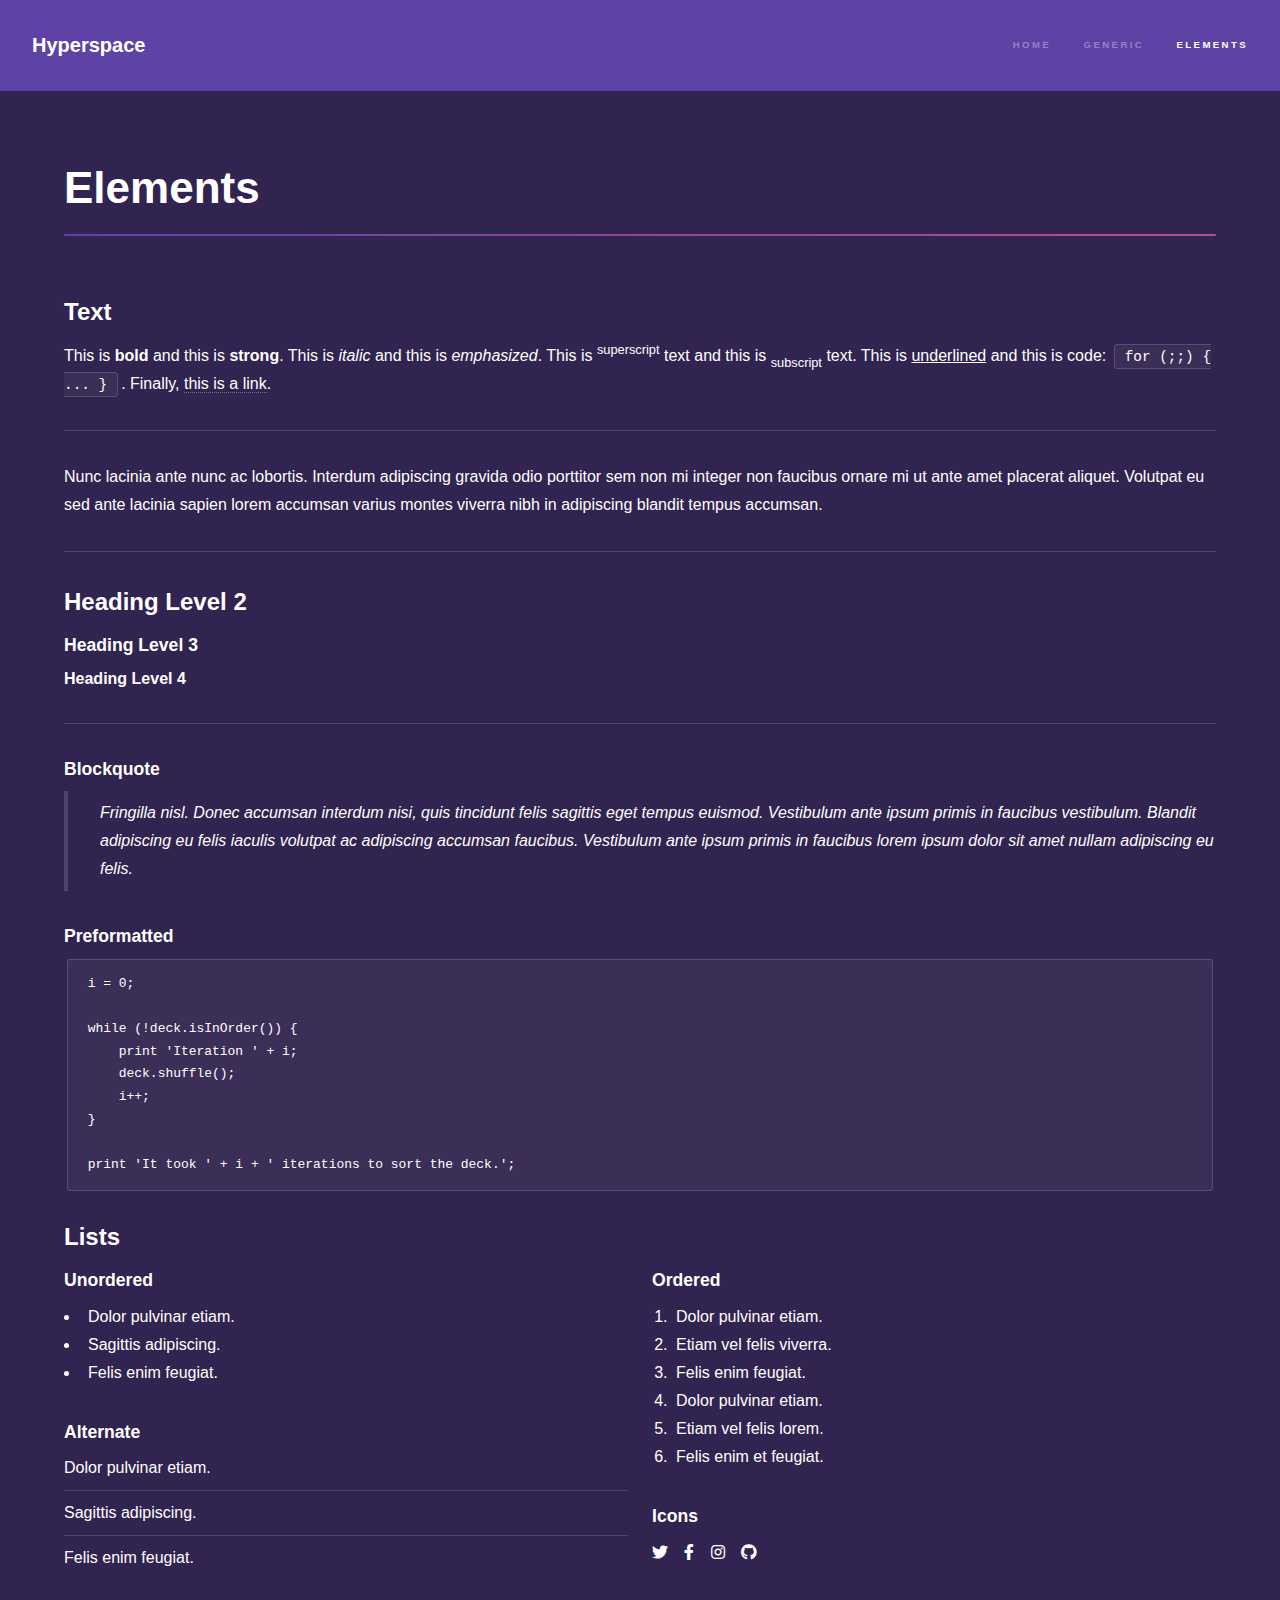
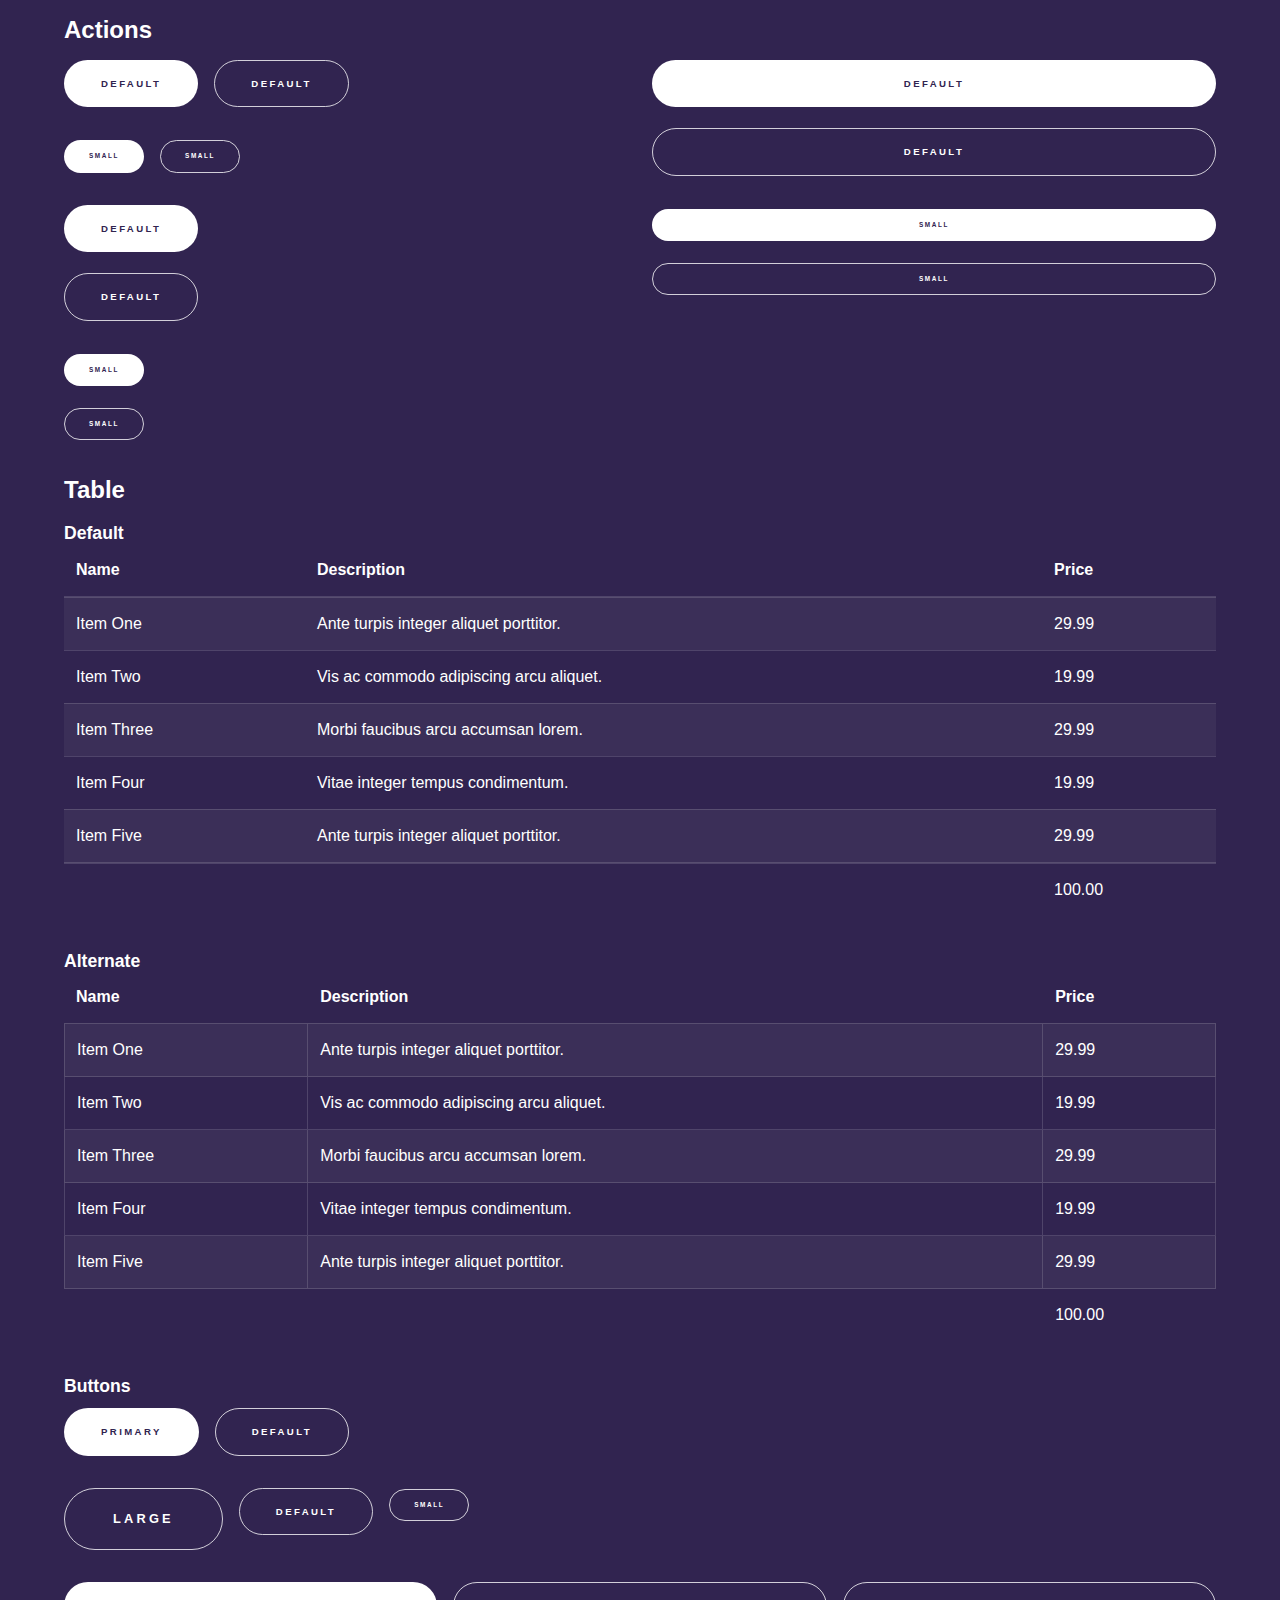
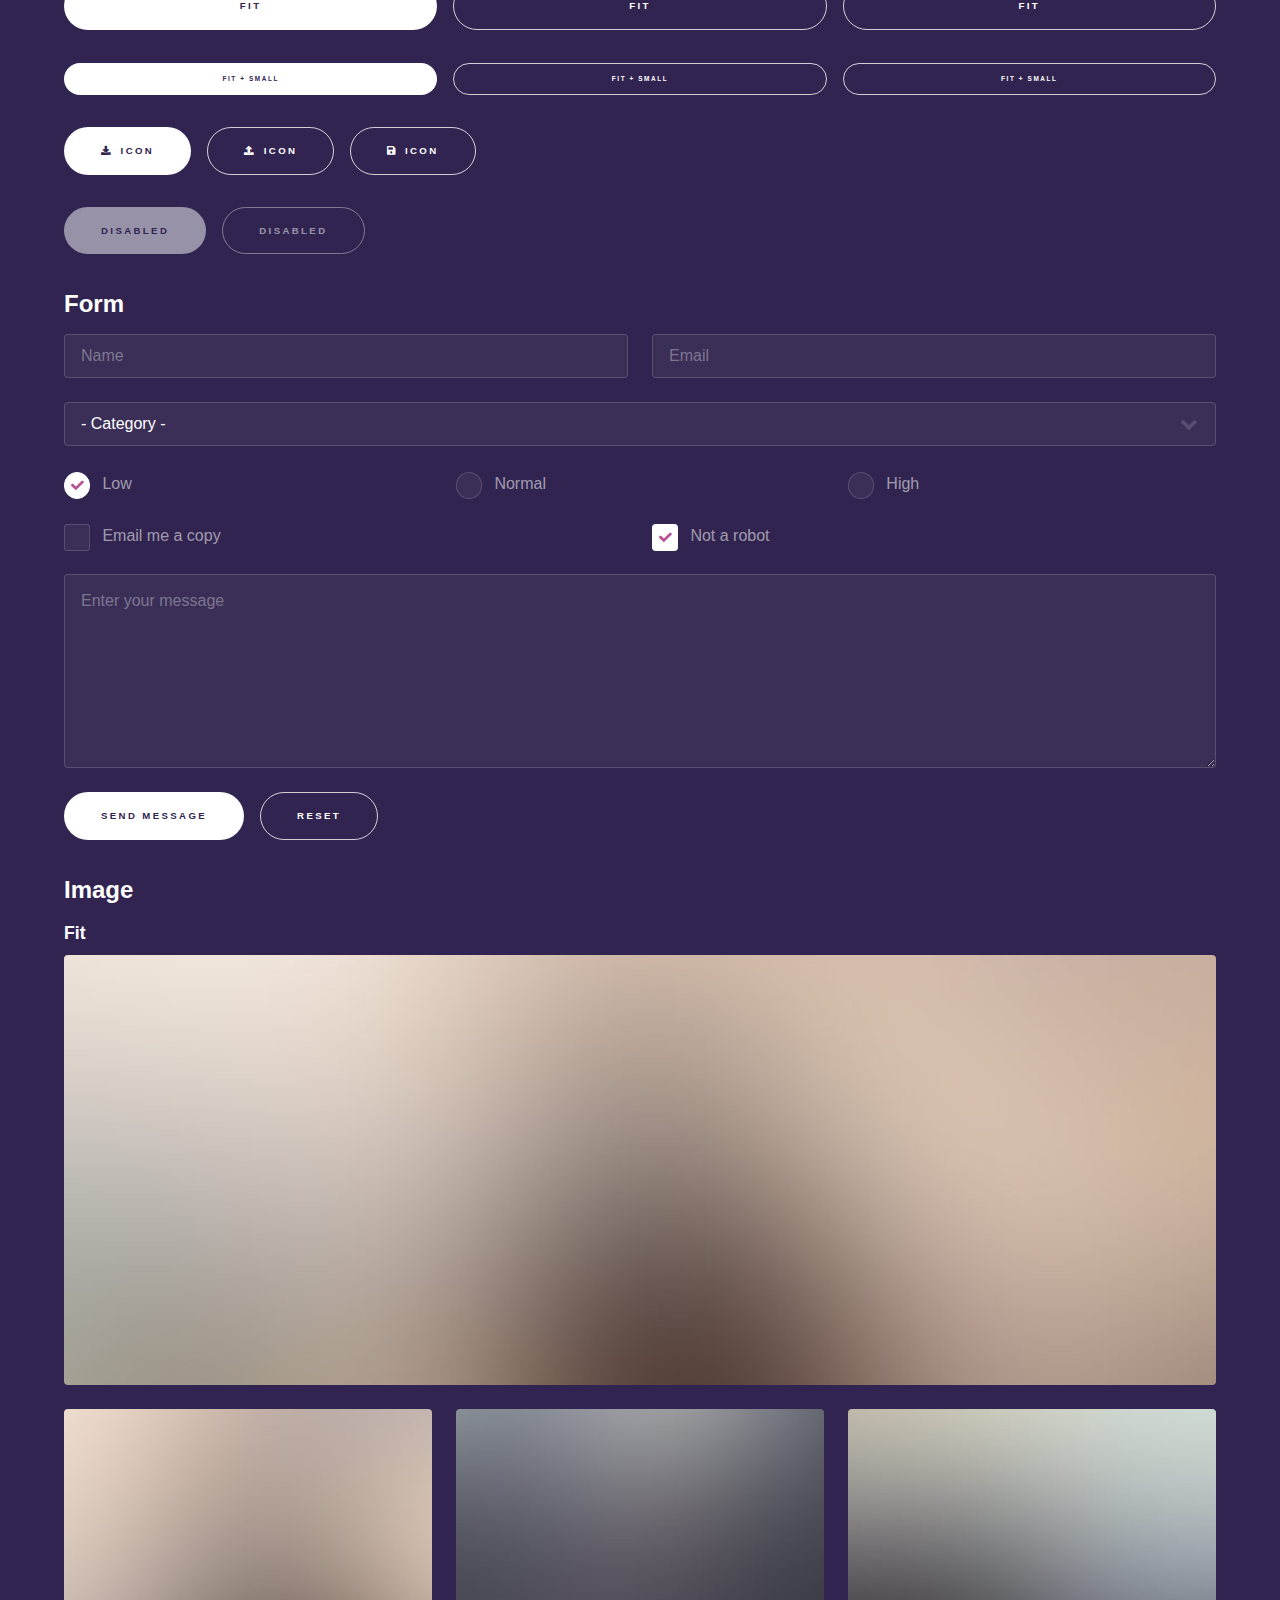
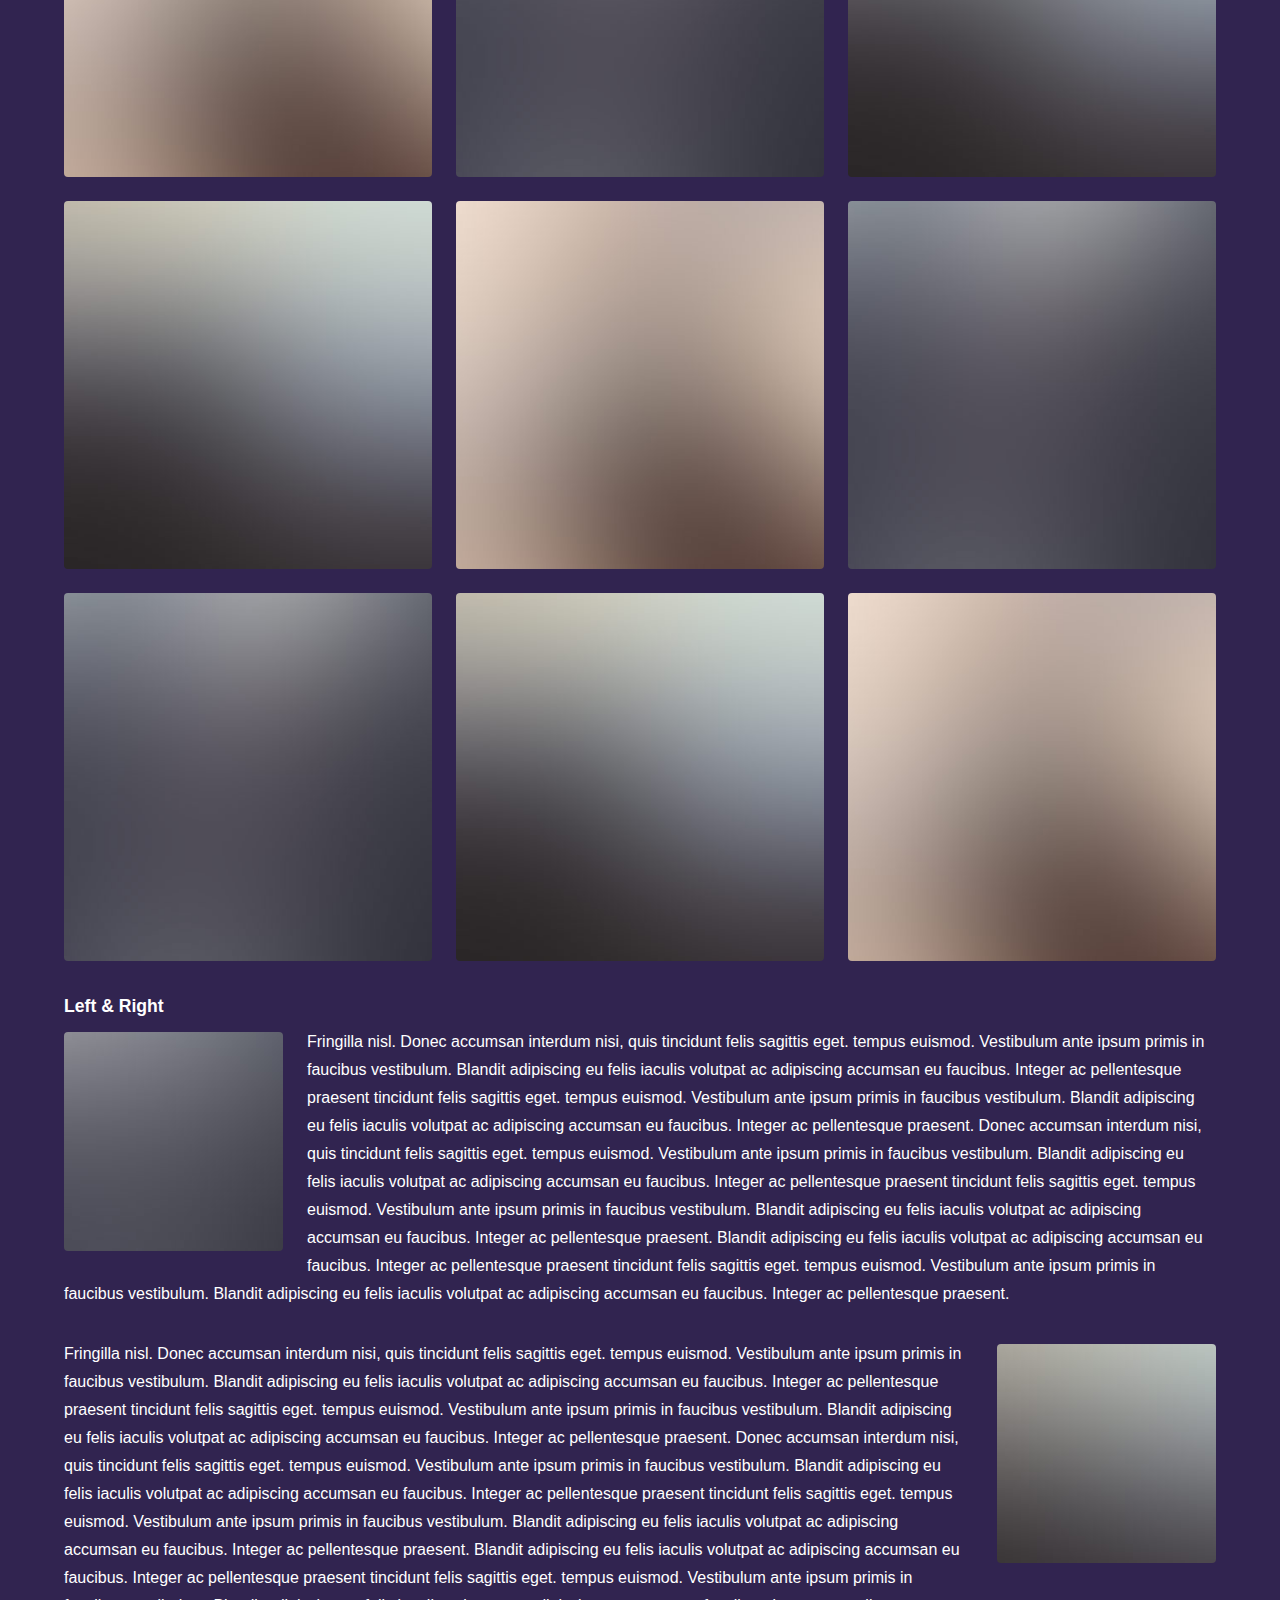
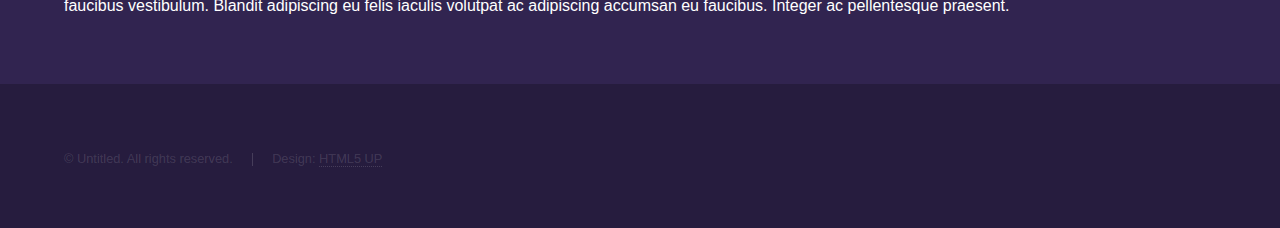
<file: elements.html>
<!DOCTYPE HTML>
<!--
	Hyperspace by HTML5 UP
	html5up.net | @ajlkn
	Free for personal and commercial use under the CCA 3.0 license (html5up.net/license)
-->
<html>
	<head>
		<title>Elements - Hyperspace by HTML5 UP</title>
		<meta charset="utf-8" />
		<meta name="viewport" content="width=device-width, initial-scale=1, user-scalable=no" />
		<link rel="stylesheet" href="assets/css/main.css" />
		<noscript><link rel="stylesheet" href="assets/css/noscript.css" /></noscript>
	</head>
	<body class="is-preload">

		<!-- Header -->
			<header id="header">
				<a href="index.html" class="title">Hyperspace</a>
				<nav>
					<ul>
						<li><a href="index.html">Home</a></li>
						<li><a href="generic.html">Generic</a></li>
						<li><a href="elements.html"  class="active">Elements</a></li>
					</ul>
				</nav>
			</header>

		<!-- Wrapper -->
			<div id="wrapper">

				<!-- Main -->
					<section id="main" class="wrapper">
						<div class="inner">
							<h1 class="major">Elements</h1>

							<!-- Text -->
								<section>
									<h2>Text</h2>
									<p>This is <b>bold</b> and this is <strong>strong</strong>. This is <i>italic</i> and this is <em>emphasized</em>.
									This is <sup>superscript</sup> text and this is <sub>subscript</sub> text.
									This is <u>underlined</u> and this is code: <code>for (;;) { ... }</code>. Finally, <a href="#">this is a link</a>.</p>
									<hr />
									<p>Nunc lacinia ante nunc ac lobortis. Interdum adipiscing gravida odio porttitor sem non mi integer non faucibus ornare mi ut ante amet placerat aliquet. Volutpat eu sed ante lacinia sapien lorem accumsan varius montes viverra nibh in adipiscing blandit tempus accumsan.</p>
									<hr />
									<h2>Heading Level 2</h2>
									<h3>Heading Level 3</h3>
									<h4>Heading Level 4</h4>
									<hr />
									<h3>Blockquote</h3>
									<blockquote>Fringilla nisl. Donec accumsan interdum nisi, quis tincidunt felis sagittis eget tempus euismod. Vestibulum ante ipsum primis in faucibus vestibulum. Blandit adipiscing eu felis iaculis volutpat ac adipiscing accumsan faucibus. Vestibulum ante ipsum primis in faucibus lorem ipsum dolor sit amet nullam adipiscing eu felis.</blockquote>
									<h3>Preformatted</h3>
									<pre><code>i = 0;

while (!deck.isInOrder()) {
    print 'Iteration ' + i;
    deck.shuffle();
    i++;
}

print 'It took ' + i + ' iterations to sort the deck.';</code></pre>
								</section>

							<!-- Lists -->
								<section>
									<h2>Lists</h2>
									<div class="row">
										<div class="col-6 col-12-medium">
											<h3>Unordered</h3>
											<ul>
												<li>Dolor pulvinar etiam.</li>
												<li>Sagittis adipiscing.</li>
												<li>Felis enim feugiat.</li>
											</ul>
											<h3>Alternate</h3>
											<ul class="alt">
												<li>Dolor pulvinar etiam.</li>
												<li>Sagittis adipiscing.</li>
												<li>Felis enim feugiat.</li>
											</ul>
										</div>
										<div class="col-6 col-12-medium">
											<h3>Ordered</h3>
											<ol>
												<li>Dolor pulvinar etiam.</li>
												<li>Etiam vel felis viverra.</li>
												<li>Felis enim feugiat.</li>
												<li>Dolor pulvinar etiam.</li>
												<li>Etiam vel felis lorem.</li>
												<li>Felis enim et feugiat.</li>
											</ol>
											<h3>Icons</h3>
											<ul class="icons">
												<li><a href="#" class="icon brands fa-twitter"><span class="label">Twitter</span></a></li>
												<li><a href="#" class="icon brands fa-facebook-f"><span class="label">Facebook</span></a></li>
												<li><a href="#" class="icon brands fa-instagram"><span class="label">Instagram</span></a></li>
												<li><a href="#" class="icon brands fa-github"><span class="label">Github</span></a></li>
											</ul>
										</div>
									</div>
									<h2>Actions</h2>
									<div class="row">
										<div class="col-6 col-12-medium">
											<ul class="actions">
												<li><a href="#" class="button primary">Default</a></li>
												<li><a href="#" class="button">Default</a></li>
											</ul>
											<ul class="actions small">
												<li><a href="#" class="button primary small">Small</a></li>
												<li><a href="#" class="button small">Small</a></li>
											</ul>
											<ul class="actions stacked">
												<li><a href="#" class="button primary">Default</a></li>
												<li><a href="#" class="button">Default</a></li>
											</ul>
											<ul class="actions stacked">
												<li><a href="#" class="button primary small">Small</a></li>
												<li><a href="#" class="button small">Small</a></li>
											</ul>
										</div>
										<div class="col-6 col-12-medium">
											<ul class="actions stacked">
												<li><a href="#" class="button primary fit">Default</a></li>
												<li><a href="#" class="button fit">Default</a></li>
											</ul>
											<ul class="actions stacked">
												<li><a href="#" class="button primary small fit">Small</a></li>
												<li><a href="#" class="button small fit">Small</a></li>
											</ul>
										</div>
									</div>
								</section>

							<!-- Table -->
								<section>
									<h2>Table</h2>
									<h3>Default</h3>
									<div class="table-wrapper">
										<table>
											<thead>
												<tr>
													<th>Name</th>
													<th>Description</th>
													<th>Price</th>
												</tr>
											</thead>
											<tbody>
												<tr>
													<td>Item One</td>
													<td>Ante turpis integer aliquet porttitor.</td>
													<td>29.99</td>
												</tr>
												<tr>
													<td>Item Two</td>
													<td>Vis ac commodo adipiscing arcu aliquet.</td>
													<td>19.99</td>
												</tr>
												<tr>
													<td>Item Three</td>
													<td> Morbi faucibus arcu accumsan lorem.</td>
													<td>29.99</td>
												</tr>
												<tr>
													<td>Item Four</td>
													<td>Vitae integer tempus condimentum.</td>
													<td>19.99</td>
												</tr>
												<tr>
													<td>Item Five</td>
													<td>Ante turpis integer aliquet porttitor.</td>
													<td>29.99</td>
												</tr>
											</tbody>
											<tfoot>
												<tr>
													<td colspan="2"></td>
													<td>100.00</td>
												</tr>
											</tfoot>
										</table>
									</div>

									<h3>Alternate</h3>
									<div class="table-wrapper">
										<table class="alt">
											<thead>
												<tr>
													<th>Name</th>
													<th>Description</th>
													<th>Price</th>
												</tr>
											</thead>
											<tbody>
												<tr>
													<td>Item One</td>
													<td>Ante turpis integer aliquet porttitor.</td>
													<td>29.99</td>
												</tr>
												<tr>
													<td>Item Two</td>
													<td>Vis ac commodo adipiscing arcu aliquet.</td>
													<td>19.99</td>
												</tr>
												<tr>
													<td>Item Three</td>
													<td> Morbi faucibus arcu accumsan lorem.</td>
													<td>29.99</td>
												</tr>
												<tr>
													<td>Item Four</td>
													<td>Vitae integer tempus condimentum.</td>
													<td>19.99</td>
												</tr>
												<tr>
													<td>Item Five</td>
													<td>Ante turpis integer aliquet porttitor.</td>
													<td>29.99</td>
												</tr>
											</tbody>
											<tfoot>
												<tr>
													<td colspan="2"></td>
													<td>100.00</td>
												</tr>
											</tfoot>
										</table>
									</div>
								</section>

							<!-- Buttons -->
								<section>
									<h3>Buttons</h3>
									<ul class="actions">
										<li><a href="#" class="button primary">Primary</a></li>
										<li><a href="#" class="button">Default</a></li>
									</ul>
									<ul class="actions">
										<li><a href="#" class="button large">Large</a></li>
										<li><a href="#" class="button">Default</a></li>
										<li><a href="#" class="button small">Small</a></li>
									</ul>
									<ul class="actions fit">
										<li><a href="#" class="button primary fit">Fit</a></li>
										<li><a href="#" class="button fit">Fit</a></li>
										<li><a href="#" class="button fit">Fit</a></li>
									</ul>
									<ul class="actions fit small">
										<li><a href="#" class="button primary fit small">Fit + Small</a></li>
										<li><a href="#" class="button fit small">Fit + Small</a></li>
										<li><a href="#" class="button fit small">Fit + Small</a></li>
									</ul>
									<ul class="actions">
										<li><a href="#" class="button primary icon solid fa-download">Icon</a></li>
										<li><a href="#" class="button icon solid fa-upload">Icon</a></li>
										<li><a href="#" class="button icon solid fa-save">Icon</a></li>
									</ul>
									<ul class="actions">
										<li><span class="button primary disabled">Disabled</span></li>
										<li><span class="button disabled">Disabled</span></li>
									</ul>
								</section>

							<!-- Form -->
								<section>
									<h2>Form</h2>
									<form method="post" action="#">
										<div class="row gtr-uniform">
											<div class="col-6 col-12-xsmall">
												<input type="text" name="demo-name" id="demo-name" value="" placeholder="Name" />
											</div>
											<div class="col-6 col-12-xsmall">
												<input type="email" name="demo-email" id="demo-email" value="" placeholder="Email" />
											</div>
											<div class="col-12">
												<select name="demo-category" id="demo-category">
													<option value="">- Category -</option>
													<option value="1">Manufacturing</option>
													<option value="1">Shipping</option>
													<option value="1">Administration</option>
													<option value="1">Human Resources</option>
												</select>
											</div>
											<div class="col-4 col-12-small">
												<input type="radio" id="demo-priority-low" name="demo-priority" checked>
												<label for="demo-priority-low">Low</label>
											</div>
											<div class="col-4 col-12-small">
												<input type="radio" id="demo-priority-normal" name="demo-priority">
												<label for="demo-priority-normal">Normal</label>
											</div>
											<div class="col-4 col-12-small">
												<input type="radio" id="demo-priority-high" name="demo-priority">
												<label for="demo-priority-high">High</label>
											</div>
											<div class="col-6 col-12-small">
												<input type="checkbox" id="demo-copy" name="demo-copy">
												<label for="demo-copy">Email me a copy</label>
											</div>
											<div class="col-6 col-12-small">
												<input type="checkbox" id="demo-human" name="demo-human" checked>
												<label for="demo-human">Not a robot</label>
											</div>
											<div class="col-12">
												<textarea name="demo-message" id="demo-message" placeholder="Enter your message" rows="6"></textarea>
											</div>
											<div class="col-12">
												<ul class="actions">
													<li><input type="submit" value="Send Message" class="primary" /></li>
													<li><input type="reset" value="Reset" /></li>
												</ul>
											</div>
										</div>
									</form>
								</section>

							<!-- Image -->
								<section>
									<h2>Image</h2>
									<h3>Fit</h3>
									<div class="box alt">
										<div class="row gtr-uniform">
											<div class="col-12"><span class="image fit"><img src="images/pic04.jpg" alt="" /></span></div>
											<div class="col-4"><span class="image fit"><img src="images/pic01.jpg" alt="" /></span></div>
											<div class="col-4"><span class="image fit"><img src="images/pic02.jpg" alt="" /></span></div>
											<div class="col-4"><span class="image fit"><img src="images/pic03.jpg" alt="" /></span></div>
											<div class="col-4"><span class="image fit"><img src="images/pic03.jpg" alt="" /></span></div>
											<div class="col-4"><span class="image fit"><img src="images/pic01.jpg" alt="" /></span></div>
											<div class="col-4"><span class="image fit"><img src="images/pic02.jpg" alt="" /></span></div>
											<div class="col-4"><span class="image fit"><img src="images/pic02.jpg" alt="" /></span></div>
											<div class="col-4"><span class="image fit"><img src="images/pic03.jpg" alt="" /></span></div>
											<div class="col-4"><span class="image fit"><img src="images/pic01.jpg" alt="" /></span></div>
										</div>
									</div>
									<h3>Left &amp; Right</h3>
									<p><span class="image left"><img src="images/pic05.jpg" alt="" /></span>Fringilla nisl. Donec accumsan interdum nisi, quis tincidunt felis sagittis eget. tempus euismod. Vestibulum ante ipsum primis in faucibus vestibulum. Blandit adipiscing eu felis iaculis volutpat ac adipiscing accumsan eu faucibus. Integer ac pellentesque praesent tincidunt felis sagittis eget. tempus euismod. Vestibulum ante ipsum primis in faucibus vestibulum. Blandit adipiscing eu felis iaculis volutpat ac adipiscing accumsan eu faucibus. Integer ac pellentesque praesent. Donec accumsan interdum nisi, quis tincidunt felis sagittis eget. tempus euismod. Vestibulum ante ipsum primis in faucibus vestibulum. Blandit adipiscing eu felis iaculis volutpat ac adipiscing accumsan eu faucibus. Integer ac pellentesque praesent tincidunt felis sagittis eget. tempus euismod. Vestibulum ante ipsum primis in faucibus vestibulum. Blandit adipiscing eu felis iaculis volutpat ac adipiscing accumsan eu faucibus. Integer ac pellentesque praesent. Blandit adipiscing eu felis iaculis volutpat ac adipiscing accumsan eu faucibus. Integer ac pellentesque praesent tincidunt felis sagittis eget. tempus euismod. Vestibulum ante ipsum primis in faucibus vestibulum. Blandit adipiscing eu felis iaculis volutpat ac adipiscing accumsan eu faucibus. Integer ac pellentesque praesent.</p>
									<p><span class="image right"><img src="images/pic06.jpg" alt="" /></span>Fringilla nisl. Donec accumsan interdum nisi, quis tincidunt felis sagittis eget. tempus euismod. Vestibulum ante ipsum primis in faucibus vestibulum. Blandit adipiscing eu felis iaculis volutpat ac adipiscing accumsan eu faucibus. Integer ac pellentesque praesent tincidunt felis sagittis eget. tempus euismod. Vestibulum ante ipsum primis in faucibus vestibulum. Blandit adipiscing eu felis iaculis volutpat ac adipiscing accumsan eu faucibus. Integer ac pellentesque praesent. Donec accumsan interdum nisi, quis tincidunt felis sagittis eget. tempus euismod. Vestibulum ante ipsum primis in faucibus vestibulum. Blandit adipiscing eu felis iaculis volutpat ac adipiscing accumsan eu faucibus. Integer ac pellentesque praesent tincidunt felis sagittis eget. tempus euismod. Vestibulum ante ipsum primis in faucibus vestibulum. Blandit adipiscing eu felis iaculis volutpat ac adipiscing accumsan eu faucibus. Integer ac pellentesque praesent. Blandit adipiscing eu felis iaculis volutpat ac adipiscing accumsan eu faucibus. Integer ac pellentesque praesent tincidunt felis sagittis eget. tempus euismod. Vestibulum ante ipsum primis in faucibus vestibulum. Blandit adipiscing eu felis iaculis volutpat ac adipiscing accumsan eu faucibus. Integer ac pellentesque praesent.</p>
								</section>

						</div>
					</section>

			</div>

		<!-- Footer -->
			<footer id="footer" class="wrapper alt">
				<div class="inner">
					<ul class="menu">
						<li>&copy; Untitled. All rights reserved.</li><li>Design: <a href="http://html5up.net">HTML5 UP</a></li>
					</ul>
				</div>
			</footer>

		<!-- Scripts -->
			<script src="assets/js/jquery.min.js"></script>
			<script src="assets/js/jquery.scrollex.min.js"></script>
			<script src="assets/js/jquery.scrolly.min.js"></script>
			<script src="assets/js/browser.min.js"></script>
			<script src="assets/js/breakpoints.min.js"></script>
			<script src="assets/js/util.js"></script>
			<script src="assets/js/main.js"></script>

	</body>
</html>
</file>
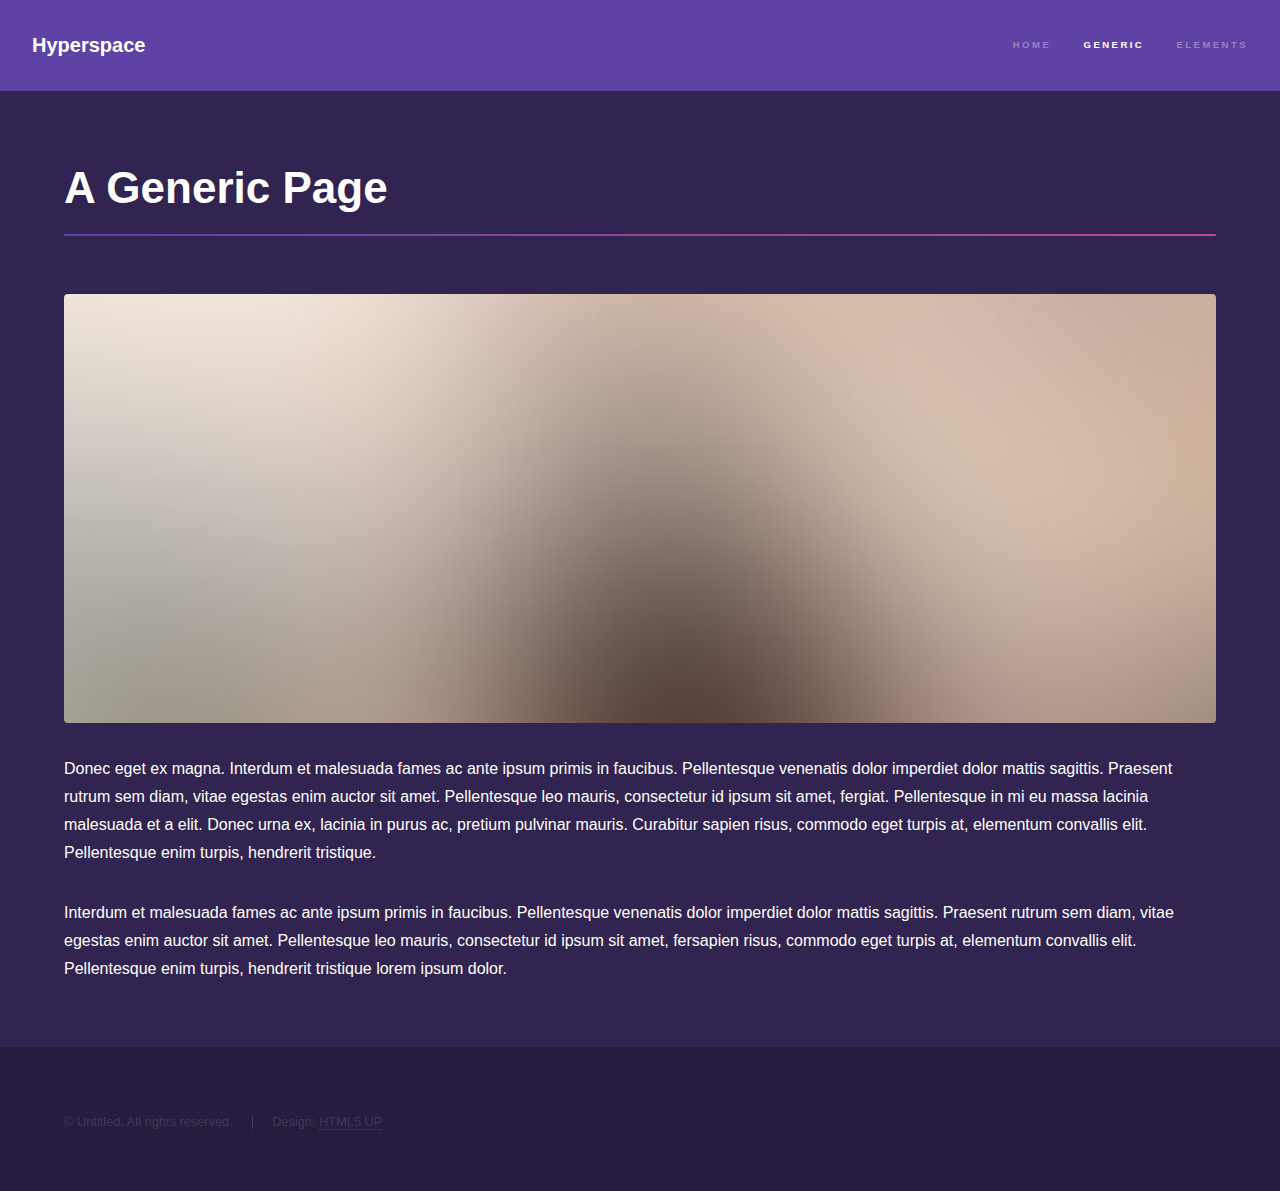
<file: generic.html>
<!DOCTYPE HTML>
<!--
	Hyperspace by HTML5 UP
	html5up.net | @ajlkn
	Free for personal and commercial use under the CCA 3.0 license (html5up.net/license)
-->
<html>
	<head>
		<title>Wan-Yi Lee's Portfolio</title>
		<meta charset="utf-8" />
		<meta name="viewport" content="width=device-width, initial-scale=1, user-scalable=no" />
		<link rel="stylesheet" href="assets/css/main.css" />
		<noscript><link rel="stylesheet" href="assets/css/noscript.css" /></noscript>
	</head>
	<body class="is-preload">

		<!-- Header -->
			<header id="header">
				<a href="index.html" class="title">Hyperspace</a>
				<nav>
					<ul>
						<li><a href="index.html">Home</a></li>
						<li><a href="generic.html" class="active">Generic</a></li>
						<li><a href="elements.html">Elements</a></li>
					</ul>
				</nav>
			</header>

		<!-- Wrapper -->
			<div id="wrapper">

				<!-- Main -->
					<section id="main" class="wrapper">
						<div class="inner">
							<h1 class="major">A Generic Page</h1>
							<span class="image fit"><img src="images/pic04.jpg" alt="" /></span>
							<p>Donec eget ex magna. Interdum et malesuada fames ac ante ipsum primis in faucibus. Pellentesque venenatis dolor imperdiet dolor mattis sagittis. Praesent rutrum sem diam, vitae egestas enim auctor sit amet. Pellentesque leo mauris, consectetur id ipsum sit amet, fergiat. Pellentesque in mi eu massa lacinia malesuada et a elit. Donec urna ex, lacinia in purus ac, pretium pulvinar mauris. Curabitur sapien risus, commodo eget turpis at, elementum convallis elit. Pellentesque enim turpis, hendrerit tristique.</p>
							<p>Interdum et malesuada fames ac ante ipsum primis in faucibus. Pellentesque venenatis dolor imperdiet dolor mattis sagittis. Praesent rutrum sem diam, vitae egestas enim auctor sit amet. Pellentesque leo mauris, consectetur id ipsum sit amet, fersapien risus, commodo eget turpis at, elementum convallis elit. Pellentesque enim turpis, hendrerit tristique lorem ipsum dolor.</p>
						</div>
					</section>

			</div>

		<!-- Footer -->
			<footer id="footer" class="wrapper alt">
				<div class="inner">
					<ul class="menu">
						<li>&copy; Untitled. All rights reserved.</li><li>Design: <a href="http://html5up.net">HTML5 UP</a></li>
					</ul>
				</div>
			</footer>

		<!-- Scripts -->
			<script src="assets/js/jquery.min.js"></script>
			<script src="assets/js/jquery.scrollex.min.js"></script>
			<script src="assets/js/jquery.scrolly.min.js"></script>
			<script src="assets/js/browser.min.js"></script>
			<script src="assets/js/breakpoints.min.js"></script>
			<script src="assets/js/util.js"></script>
			<script src="assets/js/main.js"></script>

	</body>
</html>
</file>
<file: assets/css/noscript.css>
/*
	Hyperspace by HTML5 UP
	html5up.net | @ajlkn
	Free for personal and commercial use under the CCA 3.0 license (html5up.net/license)
*/

/* Spotlights */

	.spotlights > section > .image:before {
		opacity: 0 !important;
	}

	.spotlights > section > .content > .inner {
		-moz-transform: none !important;
		-webkit-transform: none !important;
		-ms-transform: none !important;
		transform: none !important;
		opacity: 1 !important;
	}

/* Wrapper */

	.wrapper > .inner {
		opacity: 1 !important;
		-moz-transform: none !important;
		-webkit-transform: none !important;
		-ms-transform: none !important;
		transform: none !important;
	}

/* Sidebar */

	#sidebar > .inner {
		opacity: 1 !important;
	}

	#sidebar nav > ul > li {
		-moz-transform: none !important;
		-webkit-transform: none !important;
		-ms-transform: none !important;
		transform: none !important;
		opacity: 1 !important;
	}
</file>
<file: assets/css/main.css>
@import url(fontawesome-all.min.css);

/*
	Hyperspace by HTML5 UP
	html5up.net | @ajlkn
	Free for personal and commercial use under the CCA 3.0 license (html5up.net/license)
*/

html, body, div, span, applet, object,
iframe, h1, h2, h3, h4, h5, h6, p, blockquote,
pre, a, abbr, acronym, address, big, cite,
code, del, dfn, em, img, ins, kbd, q, s, samp,
small, strike, strong, sub, sup, tt, var, b,
u, i, center, dl, dt, dd, ol, ul, li, fieldset,
form, label, legend, table, caption, tbody,
tfoot, thead, tr, th, td, article, aside,
canvas, details, embed, figure, figcaption,
footer, header, hgroup, menu, nav, output, ruby,
section, summary, time, mark, audio, video {
	margin: 0;
	padding: 0;
	border: 0;
	font-size: 100%;
	font: inherit;
	vertical-align: baseline;}

article, aside, details, figcaption, figure,
footer, header, hgroup, menu, nav, section {
	display: block;}

body {
	line-height: 1;
}

ol, ul {
	list-style: none;
}

blockquote, q {
	quotes: none;
}

	blockquote:before, blockquote:after, q:before, q:after {
		content: '';
		content: none;
	}

table {
	border-collapse: collapse;
	border-spacing: 0;
}

body {
	-webkit-text-size-adjust: none;
}

mark {
	background-color: transparent;
	color: inherit;
}

input::-moz-focus-inner {
	border: 0;
	padding: 0;
}

input, select, textarea {
	-moz-appearance: none;
	-webkit-appearance: none;
	-ms-appearance: none;
	appearance: none;
}

/* Basic */

	@-ms-viewport {
		width: device-width;
	}

	body {
		-ms-overflow-style: scrollbar;
	}

	@media screen and (max-width: 480px) {

		html, body {
			min-width: 320px;
		}

	}

	html {
		box-sizing: border-box;
	}

	*, *:before, *:after {
		box-sizing: inherit;
	}

	body {
		background: #312450;
	}

		body.is-preload *, body.is-preload *:before, body.is-preload *:after {
			-moz-animation: none !important;
			-webkit-animation: none !important;
			-ms-animation: none !important;
			animation: none !important;
			-moz-transition: none !important;
			-webkit-transition: none !important;
			-ms-transition: none !important;
			transition: none !important;
		}

/* Type */

	body, input, select, textarea {
		color: rgb(255, 255, 255);
		font-family: Arial, Helvetica, sans-serif;
		font-size: 16.5pt;
		font-weight: normal;
		line-height: 1.75;
	}

		@media screen and (max-width: 1680px) {

			body, input, select, textarea {
				font-size: 13pt;
			}

		}

		@media screen and (max-width: 1280px) {

			body, input, select, textarea {
				font-size: 12pt;
			}

		}

		@media screen and (max-width: 360px) {

			body, input, select, textarea {
				font-size: 11pt;
			}

		}

	a {
		-moz-transition: color 0.2s ease, border-bottom-color 0.2s ease;
		-webkit-transition: color 0.2s ease, border-bottom-color 0.2s ease;
		-ms-transition: color 0.2s ease, border-bottom-color 0.2s ease;
		transition: color 0.2s ease, border-bottom-color 0.2s ease;
		border-bottom: dotted 1px rgba(255, 255, 255, 0.35);
		color: inherit;
		text-decoration: none;
	}

		a:hover {
			border-bottom-color: transparent;
			color: #ffffff;
		}

	strong, b {
		color: #ffffff;
		font-weight: bold;
	}

	em, i {
		font-style: italic;
	}

	p {
		margin: 0 0 2em 0;
	}

	h1, h2, h3, h4, h5, h6 {
		color: #ffffff;
		font-weight: bold;
		line-height: 1.5;
		margin: 0 0 0.5em 0;
	}

		h1 a, h2 a, h3 a, h4 a, h5 a, h6 a {
			color: inherit;
			text-decoration: none;
		}

	h1 {
		font-size: 2.75em;
	}

		h1.major {
			margin: 0 0 1.3em 0;
			position: relative;
			padding-bottom: 0.35em;
		}

			h1.major:after {
				background-image: -moz-linear-gradient(to right, #5e42a6, #b74e91);
				background-image: -webkit-linear-gradient(to right, #5e42a6, #b74e91);
				background-image: -ms-linear-gradient(to right, #5e42a6, #b74e91);
				background-image: linear-gradient(to right, #5e42a6, #b74e91);
				-moz-transition: max-width 0.2s ease;
				-webkit-transition: max-width 0.2s ease;
				-ms-transition: max-width 0.2s ease;
				transition: max-width 0.2s ease;
				border-radius: 0.2em;
				bottom: 0;
				content: '';
				height: 0.05em;
				position: absolute;
				right: 0;
				width: 100%;
			}

	h2 {
		font-size: 1.5em;
	}

	h3 {
		font-size: 1.1em;
	}

	h4 {
		font-size: 1em;
	}

	h5 {
		font-size: 0.8em;
	}

	h6 {
		font-size: 0.6em;
	}

	@media screen and (max-width: 736px) {

		h1 {
			font-size: 2em;
		}

		h2 {
			font-size: 1.25em;
		}

		h3 {
			font-size: 1em;
		}

		h4 {
			font-size: 0.8em;
		}

		h5 {
			font-size: 0.6em;
		}

		h6 {
			font-size: 0.6em;
		}

	}

	sub {
		font-size: 0.8em;
		position: relative;
		top: 0.5em;
	}

	sup {
		font-size: 0.8em;
		position: relative;
		top: -0.5em;
	}

	blockquote {
		border-left: solid 4px rgba(255, 255, 255, 0.15);
		font-style: italic;
		margin: 0 0 2em 0;
		padding: 0.5em 0 0.5em 2em;
	}

	code {
		background: rgba(255, 255, 255, 0.05);
		border-radius: 0.25em;
		border: solid 1px rgba(255, 255, 255, 0.15);
		font-family: "Courier New", monospace;
		font-size: 0.9em;
		margin: 0 0.25em;
		padding: 0.25em 0.65em;
	}

	pre {
		-webkit-overflow-scrolling: touch;
		font-family: "Courier New", monospace;
		font-size: 0.9em;
		margin: 0 0 2em 0;
	}

		pre code {
			display: block;
			line-height: 1.75em;
			padding: 1em 1.5em;
			overflow-x: auto;
		}

	hr {
		border: 0;
		border-bottom: solid 1px rgba(255, 255, 255, 0.15);
		margin: 2em 0;
	}

		hr.major {
			margin: 3em 0;
		}

	.align-left {
		text-align: left;
	}

	.align-center {
		text-align: center;
	}

	.align-right {
		text-align: right;
	}

/* Row */

	.row {
		display: flex;
		flex-wrap: wrap;
		box-sizing: border-box;
		align-items: stretch;
	}

		.row > * {
			box-sizing: border-box;
		}

		.row.gtr-uniform > * > :last-child {
			margin-bottom: 0;
		}

		.row.aln-left {
			justify-content: flex-start;
		}

		.row.aln-center {
			justify-content: center;
		}

		.row.aln-right {
			justify-content: flex-end;
		}

		.row.aln-top {
			align-items: flex-start;
		}

		.row.aln-middle {
			align-items: center;
		}

		.row.aln-bottom {
			align-items: flex-end;
		}

		.row > .imp {
			order: -1;
		}

		.row > .col-1 {
			width: 8.33333%;
		}

		.row > .off-1 {
			margin-left: 8.33333%;
		}

		.row > .col-2 {
			width: 16.66667%;
		}

		.row > .off-2 {
			margin-left: 16.66667%;
		}

		.row > .col-3 {
			width: 25%;
		}

		.row > .off-3 {
			margin-left: 25%;
		}

		.row > .col-4 {
			width: 33.33333%;
		}

		.row > .off-4 {
			margin-left: 33.33333%;
		}

		.row > .col-5 {
			width: 41.66667%;
		}

		.row > .off-5 {
			margin-left: 41.66667%;
		}

		.row > .col-6 {
			width: 50%;
		}

		.row > .off-6 {
			margin-left: 50%;
		}

		.row > .col-7 {
			width: 58.33333%;
		}

		.row > .off-7 {
			margin-left: 58.33333%;
		}

		.row > .col-8 {
			width: 66.66667%;
		}

		.row > .off-8 {
			margin-left: 66.66667%;
		}

		.row > .col-9 {
			width: 75%;
		}

		.row > .off-9 {
			margin-left: 75%;
		}

		.row > .col-10 {
			width: 83.33333%;
		}

		.row > .off-10 {
			margin-left: 83.33333%;
		}

		.row > .col-11 {
			width: 91.66667%;
		}

		.row > .off-11 {
			margin-left: 91.66667%;
		}

		.row > .col-12 {
			width: 100%;
		}

		.row > .off-12 {
			margin-left: 100%;
		}

		.row.gtr-0 {
			margin-top: 0;
			margin-left: 0em;
		}

			.row.gtr-0 > * {
				padding: 0 0 0 0em;
			}

			.row.gtr-0.gtr-uniform {
				margin-top: 0em;
			}

				.row.gtr-0.gtr-uniform > * {
					padding-top: 0em;
				}

		.row.gtr-25 {
			margin-top: 0;
			margin-left: -0.375em;
		}

			.row.gtr-25 > * {
				padding: 0 0 0 0.375em;
			}

			.row.gtr-25.gtr-uniform {
				margin-top: -0.375em;
			}

				.row.gtr-25.gtr-uniform > * {
					padding-top: 0.375em;
				}

		.row.gtr-50 {
			margin-top: 0;
			margin-left: -0.75em;
		}

			.row.gtr-50 > * {
				padding: 0 0 0 0.75em;
			}

			.row.gtr-50.gtr-uniform {
				margin-top: -0.75em;
			}

				.row.gtr-50.gtr-uniform > * {
					padding-top: 0.75em;
				}

		.row {
			margin-top: 0;
			margin-left: -1.5em;
		}

			.row > * {
				padding: 0 0 0 1.5em;
			}

			.row.gtr-uniform {
				margin-top: -1.5em;
			}

				.row.gtr-uniform > * {
					padding-top: 1.5em;
				}

		.row.gtr-150 {
			margin-top: 0;
			margin-left: -2.25em;
		}

			.row.gtr-150 > * {
				padding: 0 0 0 2.25em;
			}

			.row.gtr-150.gtr-uniform {
				margin-top: -2.25em;
			}

				.row.gtr-150.gtr-uniform > * {
					padding-top: 2.25em;
				}

		.row.gtr-200 {
			margin-top: 0;
			margin-left: -3em;
		}

			.row.gtr-200 > * {
				padding: 0 0 0 3em;
			}

			.row.gtr-200.gtr-uniform {
				margin-top: -3em;
			}

				.row.gtr-200.gtr-uniform > * {
					padding-top: 3em;
				}

		@media screen and (max-width: 1680px) {

			.row {
				display: flex;
				flex-wrap: wrap;
				box-sizing: border-box;
				align-items: stretch;
			}

				.row > * {
					box-sizing: border-box;
				}

				.row.gtr-uniform > * > :last-child {
					margin-bottom: 0;
				}

				.row.aln-left {
					justify-content: flex-start;
				}

				.row.aln-center {
					justify-content: center;
				}

				.row.aln-right {
					justify-content: flex-end;
				}

				.row.aln-top {
					align-items: flex-start;
				}

				.row.aln-middle {
					align-items: center;
				}

				.row.aln-bottom {
					align-items: flex-end;
				}

				.row > .imp-xlarge {
					order: -1;
				}

				.row > .col-1-xlarge {
					width: 8.33333%;
				}

				.row > .off-1-xlarge {
					margin-left: 8.33333%;
				}

				.row > .col-2-xlarge {
					width: 16.66667%;
				}

				.row > .off-2-xlarge {
					margin-left: 16.66667%;
				}

				.row > .col-3-xlarge {
					width: 25%;
				}

				.row > .off-3-xlarge {
					margin-left: 25%;
				}

				.row > .col-4-xlarge {
					width: 33.33333%;
				}

				.row > .off-4-xlarge {
					margin-left: 33.33333%;
				}

				.row > .col-5-xlarge {
					width: 41.66667%;
				}

				.row > .off-5-xlarge {
					margin-left: 41.66667%;
				}

				.row > .col-6-xlarge {
					width: 50%;
				}

				.row > .off-6-xlarge {
					margin-left: 50%;
				}

				.row > .col-7-xlarge {
					width: 58.33333%;
				}

				.row > .off-7-xlarge {
					margin-left: 58.33333%;
				}

				.row > .col-8-xlarge {
					width: 66.66667%;
				}

				.row > .off-8-xlarge {
					margin-left: 66.66667%;
				}

				.row > .col-9-xlarge {
					width: 75%;
				}

				.row > .off-9-xlarge {
					margin-left: 75%;
				}

				.row > .col-10-xlarge {
					width: 83.33333%;
				}

				.row > .off-10-xlarge {
					margin-left: 83.33333%;
				}

				.row > .col-11-xlarge {
					width: 91.66667%;
				}

				.row > .off-11-xlarge {
					margin-left: 91.66667%;
				}

				.row > .col-12-xlarge {
					width: 100%;
				}

				.row > .off-12-xlarge {
					margin-left: 100%;
				}

				.row.gtr-0 {
					margin-top: 0;
					margin-left: 0em;
				}

					.row.gtr-0 > * {
						padding: 0 0 0 0em;
					}

					.row.gtr-0.gtr-uniform {
						margin-top: 0em;
					}

						.row.gtr-0.gtr-uniform > * {
							padding-top: 0em;
						}

				.row.gtr-25 {
					margin-top: 0;
					margin-left: -0.375em;
				}

					.row.gtr-25 > * {
						padding: 0 0 0 0.375em;
					}

					.row.gtr-25.gtr-uniform {
						margin-top: -0.375em;
					}

						.row.gtr-25.gtr-uniform > * {
							padding-top: 0.375em;
						}

				.row.gtr-50 {
					margin-top: 0;
					margin-left: -0.75em;
				}

					.row.gtr-50 > * {
						padding: 0 0 0 0.75em;
					}

					.row.gtr-50.gtr-uniform {
						margin-top: -0.75em;
					}

						.row.gtr-50.gtr-uniform > * {
							padding-top: 0.75em;
						}

				.row {
					margin-top: 0;
					margin-left: -1.5em;
				}

					.row > * {
						padding: 0 0 0 1.5em;
					}

					.row.gtr-uniform {
						margin-top: -1.5em;
					}

						.row.gtr-uniform > * {
							padding-top: 1.5em;
						}

				.row.gtr-150 {
					margin-top: 0;
					margin-left: -2.25em;
				}

					.row.gtr-150 > * {
						padding: 0 0 0 2.25em;
					}

					.row.gtr-150.gtr-uniform {
						margin-top: -2.25em;
					}

						.row.gtr-150.gtr-uniform > * {
							padding-top: 2.25em;
						}

				.row.gtr-200 {
					margin-top: 0;
					margin-left: -3em;
				}

					.row.gtr-200 > * {
						padding: 0 0 0 3em;
					}

					.row.gtr-200.gtr-uniform {
						margin-top: -3em;
					}

						.row.gtr-200.gtr-uniform > * {
							padding-top: 3em;
						}

		}

		@media screen and (max-width: 1280px) {

			.row {
				display: flex;
				flex-wrap: wrap;
				box-sizing: border-box;
				align-items: stretch;
			}

				.row > * {
					box-sizing: border-box;
				}

				.row.gtr-uniform > * > :last-child {
					margin-bottom: 0;
				}

				.row.aln-left {
					justify-content: flex-start;
				}

				.row.aln-center {
					justify-content: center;
				}

				.row.aln-right {
					justify-content: flex-end;
				}

				.row.aln-top {
					align-items: flex-start;
				}

				.row.aln-middle {
					align-items: center;
				}

				.row.aln-bottom {
					align-items: flex-end;
				}

				.row > .imp-large {
					order: -1;
				}

				.row > .col-1-large {
					width: 8.33333%;
				}

				.row > .off-1-large {
					margin-left: 8.33333%;
				}

				.row > .col-2-large {
					width: 16.66667%;
				}

				.row > .off-2-large {
					margin-left: 16.66667%;
				}

				.row > .col-3-large {
					width: 25%;
				}

				.row > .off-3-large {
					margin-left: 25%;
				}

				.row > .col-4-large {
					width: 33.33333%;
				}

				.row > .off-4-large {
					margin-left: 33.33333%;
				}

				.row > .col-5-large {
					width: 41.66667%;
				}

				.row > .off-5-large {
					margin-left: 41.66667%;
				}

				.row > .col-6-large {
					width: 50%;
				}

				.row > .off-6-large {
					margin-left: 50%;
				}

				.row > .col-7-large {
					width: 58.33333%;
				}

				.row > .off-7-large {
					margin-left: 58.33333%;
				}

				.row > .col-8-large {
					width: 66.66667%;
				}

				.row > .off-8-large {
					margin-left: 66.66667%;
				}

				.row > .col-9-large {
					width: 75%;
				}

				.row > .off-9-large {
					margin-left: 75%;
				}

				.row > .col-10-large {
					width: 83.33333%;
				}

				.row > .off-10-large {
					margin-left: 83.33333%;
				}

				.row > .col-11-large {
					width: 91.66667%;
				}

				.row > .off-11-large {
					margin-left: 91.66667%;
				}

				.row > .col-12-large {
					width: 100%;
				}

				.row > .off-12-large {
					margin-left: 100%;
				}

				.row.gtr-0 {
					margin-top: 0;
					margin-left: 0em;
				}

					.row.gtr-0 > * {
						padding: 0 0 0 0em;
					}

					.row.gtr-0.gtr-uniform {
						margin-top: 0em;
					}

						.row.gtr-0.gtr-uniform > * {
							padding-top: 0em;
						}

				.row.gtr-25 {
					margin-top: 0;
					margin-left: -0.375em;
				}

					.row.gtr-25 > * {
						padding: 0 0 0 0.375em;
					}

					.row.gtr-25.gtr-uniform {
						margin-top: -0.375em;
					}

						.row.gtr-25.gtr-uniform > * {
							padding-top: 0.375em;
						}

				.row.gtr-50 {
					margin-top: 0;
					margin-left: -0.75em;
				}

					.row.gtr-50 > * {
						padding: 0 0 0 0.75em;
					}

					.row.gtr-50.gtr-uniform {
						margin-top: -0.75em;
					}

						.row.gtr-50.gtr-uniform > * {
							padding-top: 0.75em;
						}

				.row {
					margin-top: 0;
					margin-left: -1.5em;
				}

					.row > * {
						padding: 0 0 0 1.5em;
					}

					.row.gtr-uniform {
						margin-top: -1.5em;
					}

						.row.gtr-uniform > * {
							padding-top: 1.5em;
						}

				.row.gtr-150 {
					margin-top: 0;
					margin-left: -2.25em;
				}

					.row.gtr-150 > * {
						padding: 0 0 0 2.25em;
					}

					.row.gtr-150.gtr-uniform {
						margin-top: -2.25em;
					}

						.row.gtr-150.gtr-uniform > * {
							padding-top: 2.25em;
						}

				.row.gtr-200 {
					margin-top: 0;
					margin-left: -3em;
				}

					.row.gtr-200 > * {
						padding: 0 0 0 3em;
					}

					.row.gtr-200.gtr-uniform {
						margin-top: -3em;
					}

						.row.gtr-200.gtr-uniform > * {
							padding-top: 3em;
						}

		}

		@media screen and (max-width: 980px) {

			.row {
				display: flex;
				flex-wrap: wrap;
				box-sizing: border-box;
				align-items: stretch;
			}

				.row > * {
					box-sizing: border-box;
				}

				.row.gtr-uniform > * > :last-child {
					margin-bottom: 0;
				}

				.row.aln-left {
					justify-content: flex-start;
				}

				.row.aln-center {
					justify-content: center;
				}

				.row.aln-right {
					justify-content: flex-end;
				}

				.row.aln-top {
					align-items: flex-start;
				}

				.row.aln-middle {
					align-items: center;
				}

				.row.aln-bottom {
					align-items: flex-end;
				}

				.row > .imp-medium {
					order: -1;
				}

				.row > .col-1-medium {
					width: 8.33333%;
				}

				.row > .off-1-medium {
					margin-left: 8.33333%;
				}

				.row > .col-2-medium {
					width: 16.66667%;
				}

				.row > .off-2-medium {
					margin-left: 16.66667%;
				}

				.row > .col-3-medium {
					width: 25%;
				}

				.row > .off-3-medium {
					margin-left: 25%;
				}

				.row > .col-4-medium {
					width: 33.33333%;
				}

				.row > .off-4-medium {
					margin-left: 33.33333%;
				}

				.row > .col-5-medium {
					width: 41.66667%;
				}

				.row > .off-5-medium {
					margin-left: 41.66667%;
				}

				.row > .col-6-medium {
					width: 50%;
				}

				.row > .off-6-medium {
					margin-left: 50%;
				}

				.row > .col-7-medium {
					width: 58.33333%;
				}

				.row > .off-7-medium {
					margin-left: 58.33333%;
				}

				.row > .col-8-medium {
					width: 66.66667%;
				}

				.row > .off-8-medium {
					margin-left: 66.66667%;
				}

				.row > .col-9-medium {
					width: 75%;
				}

				.row > .off-9-medium {
					margin-left: 75%;
				}

				.row > .col-10-medium {
					width: 83.33333%;
				}

				.row > .off-10-medium {
					margin-left: 83.33333%;
				}

				.row > .col-11-medium {
					width: 91.66667%;
				}

				.row > .off-11-medium {
					margin-left: 91.66667%;
				}

				.row > .col-12-medium {
					width: 100%;
				}

				.row > .off-12-medium {
					margin-left: 100%;
				}

				.row.gtr-0 {
					margin-top: 0;
					margin-left: 0em;
				}

					.row.gtr-0 > * {
						padding: 0 0 0 0em;
					}

					.row.gtr-0.gtr-uniform {
						margin-top: 0em;
					}

						.row.gtr-0.gtr-uniform > * {
							padding-top: 0em;
						}

				.row.gtr-25 {
					margin-top: 0;
					margin-left: -0.375em;
				}

					.row.gtr-25 > * {
						padding: 0 0 0 0.375em;
					}

					.row.gtr-25.gtr-uniform {
						margin-top: -0.375em;
					}

						.row.gtr-25.gtr-uniform > * {
							padding-top: 0.375em;
						}

				.row.gtr-50 {
					margin-top: 0;
					margin-left: -0.75em;
				}

					.row.gtr-50 > * {
						padding: 0 0 0 0.75em;
					}

					.row.gtr-50.gtr-uniform {
						margin-top: -0.75em;
					}

						.row.gtr-50.gtr-uniform > * {
							padding-top: 0.75em;
						}

				.row {
					margin-top: 0;
					margin-left: -1.5em;
				}

					.row > * {
						padding: 0 0 0 1.5em;
					}

					.row.gtr-uniform {
						margin-top: -1.5em;
					}

						.row.gtr-uniform > * {
							padding-top: 1.5em;
						}

				.row.gtr-150 {
					margin-top: 0;
					margin-left: -2.25em;
				}

					.row.gtr-150 > * {
						padding: 0 0 0 2.25em;
					}

					.row.gtr-150.gtr-uniform {
						margin-top: -2.25em;
					}

						.row.gtr-150.gtr-uniform > * {
							padding-top: 2.25em;
						}

				.row.gtr-200 {
					margin-top: 0;
					margin-left: -3em;
				}

					.row.gtr-200 > * {
						padding: 0 0 0 3em;
					}

					.row.gtr-200.gtr-uniform {
						margin-top: -3em;
					}

						.row.gtr-200.gtr-uniform > * {
							padding-top: 3em;
						}

		}

		@media screen and (max-width: 736px) {

			.row {
				display: flex;
				flex-wrap: wrap;
				box-sizing: border-box;
				align-items: stretch;
			}

				.row > * {
					box-sizing: border-box;
				}

				.row.gtr-uniform > * > :last-child {
					margin-bottom: 0;
				}

				.row.aln-left {
					justify-content: flex-start;
				}

				.row.aln-center {
					justify-content: center;
				}

				.row.aln-right {
					justify-content: flex-end;
				}

				.row.aln-top {
					align-items: flex-start;
				}

				.row.aln-middle {
					align-items: center;
				}

				.row.aln-bottom {
					align-items: flex-end;
				}

				.row > .imp-small {
					order: -1;
				}

				.row > .col-1-small {
					width: 8.33333%;
				}

				.row > .off-1-small {
					margin-left: 8.33333%;
				}

				.row > .col-2-small {
					width: 16.66667%;
				}

				.row > .off-2-small {
					margin-left: 16.66667%;
				}

				.row > .col-3-small {
					width: 25%;
				}

				.row > .off-3-small {
					margin-left: 25%;
				}

				.row > .col-4-small {
					width: 33.33333%;
				}

				.row > .off-4-small {
					margin-left: 33.33333%;
				}

				.row > .col-5-small {
					width: 41.66667%;
				}

				.row > .off-5-small {
					margin-left: 41.66667%;
				}

				.row > .col-6-small {
					width: 50%;
				}

				.row > .off-6-small {
					margin-left: 50%;
				}

				.row > .col-7-small {
					width: 58.33333%;
				}

				.row > .off-7-small {
					margin-left: 58.33333%;
				}

				.row > .col-8-small {
					width: 66.66667%;
				}

				.row > .off-8-small {
					margin-left: 66.66667%;
				}

				.row > .col-9-small {
					width: 75%;
				}

				.row > .off-9-small {
					margin-left: 75%;
				}

				.row > .col-10-small {
					width: 83.33333%;
				}

				.row > .off-10-small {
					margin-left: 83.33333%;
				}

				.row > .col-11-small {
					width: 91.66667%;
				}

				.row > .off-11-small {
					margin-left: 91.66667%;
				}

				.row > .col-12-small {
					width: 100%;
				}

				.row > .off-12-small {
					margin-left: 100%;
				}

				.row.gtr-0 {
					margin-top: 0;
					margin-left: 0em;
				}

					.row.gtr-0 > * {
						padding: 0 0 0 0em;
					}

					.row.gtr-0.gtr-uniform {
						margin-top: 0em;
					}

						.row.gtr-0.gtr-uniform > * {
							padding-top: 0em;
						}

				.row.gtr-25 {
					margin-top: 0;
					margin-left: -0.375em;
				}

					.row.gtr-25 > * {
						padding: 0 0 0 0.375em;
					}

					.row.gtr-25.gtr-uniform {
						margin-top: -0.375em;
					}

						.row.gtr-25.gtr-uniform > * {
							padding-top: 0.375em;
						}

				.row.gtr-50 {
					margin-top: 0;
					margin-left: -0.75em;
				}

					.row.gtr-50 > * {
						padding: 0 0 0 0.75em;
					}

					.row.gtr-50.gtr-uniform {
						margin-top: -0.75em;
					}

						.row.gtr-50.gtr-uniform > * {
							padding-top: 0.75em;
						}

				.row {
					margin-top: 0;
					margin-left: -1.5em;
				}

					.row > * {
						padding: 0 0 0 1.5em;
					}

					.row.gtr-uniform {
						margin-top: -1.5em;
					}

						.row.gtr-uniform > * {
							padding-top: 1.5em;
						}

				.row.gtr-150 {
					margin-top: 0;
					margin-left: -2.25em;
				}

					.row.gtr-150 > * {
						padding: 0 0 0 2.25em;
					}

					.row.gtr-150.gtr-uniform {
						margin-top: -2.25em;
					}

						.row.gtr-150.gtr-uniform > * {
							padding-top: 2.25em;
						}

				.row.gtr-200 {
					margin-top: 0;
					margin-left: -3em;
				}

					.row.gtr-200 > * {
						padding: 0 0 0 3em;
					}

					.row.gtr-200.gtr-uniform {
						margin-top: -3em;
					}

						.row.gtr-200.gtr-uniform > * {
							padding-top: 3em;
						}

		}

		@media screen and (max-width: 480px) {

			.row {
				display: flex;
				flex-wrap: wrap;
				box-sizing: border-box;
				align-items: stretch;
			}

				.row > * {
					box-sizing: border-box;
				}

				.row.gtr-uniform > * > :last-child {
					margin-bottom: 0;
				}

				.row.aln-left {
					justify-content: flex-start;
				}

				.row.aln-center {
					justify-content: center;
				}

				.row.aln-right {
					justify-content: flex-end;
				}

				.row.aln-top {
					align-items: flex-start;
				}

				.row.aln-middle {
					align-items: center;
				}

				.row.aln-bottom {
					align-items: flex-end;
				}

				.row > .imp-xsmall {
					order: -1;
				}

				.row > .col-1-xsmall {
					width: 8.33333%;
				}

				.row > .off-1-xsmall {
					margin-left: 8.33333%;
				}

				.row > .col-2-xsmall {
					width: 16.66667%;
				}

				.row > .off-2-xsmall {
					margin-left: 16.66667%;
				}

				.row > .col-3-xsmall {
					width: 25%;
				}

				.row > .off-3-xsmall {
					margin-left: 25%;
				}

				.row > .col-4-xsmall {
					width: 33.33333%;
				}

				.row > .off-4-xsmall {
					margin-left: 33.33333%;
				}

				.row > .col-5-xsmall {
					width: 41.66667%;
				}

				.row > .off-5-xsmall {
					margin-left: 41.66667%;
				}

				.row > .col-6-xsmall {
					width: 50%;
				}

				.row > .off-6-xsmall {
					margin-left: 50%;
				}

				.row > .col-7-xsmall {
					width: 58.33333%;
				}

				.row > .off-7-xsmall {
					margin-left: 58.33333%;
				}

				.row > .col-8-xsmall {
					width: 66.66667%;
				}

				.row > .off-8-xsmall {
					margin-left: 66.66667%;
				}

				.row > .col-9-xsmall {
					width: 75%;
				}

				.row > .off-9-xsmall {
					margin-left: 75%;
				}

				.row > .col-10-xsmall {
					width: 83.33333%;
				}

				.row > .off-10-xsmall {
					margin-left: 83.33333%;
				}

				.row > .col-11-xsmall {
					width: 91.66667%;
				}

				.row > .off-11-xsmall {
					margin-left: 91.66667%;
				}

				.row > .col-12-xsmall {
					width: 100%;
				}

				.row > .off-12-xsmall {
					margin-left: 100%;
				}

				.row.gtr-0 {
					margin-top: 0;
					margin-left: 0em;
				}

					.row.gtr-0 > * {
						padding: 0 0 0 0em;
					}

					.row.gtr-0.gtr-uniform {
						margin-top: 0em;
					}

						.row.gtr-0.gtr-uniform > * {
							padding-top: 0em;
						}

				.row.gtr-25 {
					margin-top: 0;
					margin-left: -0.375em;
				}

					.row.gtr-25 > * {
						padding: 0 0 0 0.375em;
					}

					.row.gtr-25.gtr-uniform {
						margin-top: -0.375em;
					}

						.row.gtr-25.gtr-uniform > * {
							padding-top: 0.375em;
						}

				.row.gtr-50 {
					margin-top: 0;
					margin-left: -0.75em;
				}

					.row.gtr-50 > * {
						padding: 0 0 0 0.75em;
					}

					.row.gtr-50.gtr-uniform {
						margin-top: -0.75em;
					}

						.row.gtr-50.gtr-uniform > * {
							padding-top: 0.75em;
						}

				.row {
					margin-top: 0;
					margin-left: -1.5em;
				}

					.row > * {
						padding: 0 0 0 1.5em;
					}

					.row.gtr-uniform {
						margin-top: -1.5em;
					}

						.row.gtr-uniform > * {
							padding-top: 1.5em;
						}

				.row.gtr-150 {
					margin-top: 0;
					margin-left: -2.25em;
				}

					.row.gtr-150 > * {
						padding: 0 0 0 2.25em;
					}

					.row.gtr-150.gtr-uniform {
						margin-top: -2.25em;
					}

						.row.gtr-150.gtr-uniform > * {
							padding-top: 2.25em;
						}

				.row.gtr-200 {
					margin-top: 0;
					margin-left: -3em;
				}

					.row.gtr-200 > * {
						padding: 0 0 0 3em;
					}

					.row.gtr-200.gtr-uniform {
						margin-top: -3em;
					}

						.row.gtr-200.gtr-uniform > * {
							padding-top: 3em;
						}

		}

/* Box */

	.box {
		border-radius: 0.25em;
		border: solid 1px rgba(255, 255, 255, 0.15);
		margin-bottom: 2em;
		padding: 1.5em;
	}

		.box > :last-child,
		.box > :last-child > :last-child,
		.box > :last-child > :last-child > :last-child {
			margin-bottom: 0;
		}

		.box.alt {
			border: 0;
			border-radius: 0;
			padding: 0;
		}

/* Button */

	input[type="submit"],
	input[type="reset"],
	input[type="button"],
	button,
	.button {
		-moz-appearance: none;
		-webkit-appearance: none;
		-ms-appearance: none;
		appearance: none;
		-moz-transition: border-color 0.2s ease;
		-webkit-transition: border-color 0.2s ease;
		-ms-transition: border-color 0.2s ease;
		transition: border-color 0.2s ease;
		background-color: transparent;
		border: solid 1.5px !important;
		border-color: rgba(255, 255, 255, 0.784) !important;
		border-radius: 3em;
		color: #ffffff !important;
		cursor: pointer;
		display: inline-block;
		font-size: 0.6em;
		font-weight: bold;
		height: calc(4.75em + 2px);
		letter-spacing: 0.25em;
		line-height: 4.75em;
		outline: 0;
		padding: 0 3.75em;
		position: relative;
		text-align: center;
		text-decoration: none;
		text-transform: uppercase;
		white-space: nowrap;
	}

		input[type="submit"]:after,
		input[type="reset"]:after,
		input[type="button"]:after,
		button:after,
		.button:after {
			-moz-transform: scale(0.25);
			-webkit-transform: scale(0.25);
			-ms-transform: scale(0.25);
			transform: scale(0.25);
			pointer-events: none;
			-moz-transition: opacity 0.2s ease, -moz-transform 0.2s ease;
			-webkit-transition: opacity 0.2s ease, -webkit-transform 0.2s ease;
			-ms-transition: opacity 0.2s ease, -ms-transform 0.2s ease;
			transition: opacity 0.2s ease, transform 0.2s ease;
			background: #ffffff;
			border-radius: 3em;
			content: '';
			height: 100%;
			left: 0;
			opacity: 0;
			position: absolute;
			top: 0;
			width: 100%;
		}

		input[type="submit"].icon:before,
		input[type="reset"].icon:before,
		input[type="button"].icon:before,
		button.icon:before,
		.button.icon:before {
			margin-right: 0.75em;
		}

		input[type="submit"].fit,
		input[type="reset"].fit,
		input[type="button"].fit,
		button.fit,
		.button.fit {
			width: 100%;
		}

		input[type="submit"].small,
		input[type="reset"].small,
		input[type="button"].small,
		button.small,
		.button.small {
			font-size: 0.4em;
		}

		input[type="submit"].large,
		input[type="reset"].large,
		input[type="button"].large,
		button.large,
		.button.large {
			font-size: 0.8em;
		}

		input[type="submit"].primary,
		input[type="reset"].primary,
		input[type="button"].primary,
		button.primary,
		.button.primary {
			background-color: #ffffff;
			color: #312450 !important;
		}

			input[type="submit"].primary:after,
			input[type="reset"].primary:after,
			input[type="button"].primary:after,
			button.primary:after,
			.button.primary:after {
				display: none;
			}

		input[type="submit"].disabled, input[type="submit"]:disabled,
		input[type="reset"].disabled,
		input[type="reset"]:disabled,
		input[type="button"].disabled,
		input[type="button"]:disabled,
		button.disabled,
		button:disabled,
		.button.disabled,
		.button:disabled {
			cursor: default;
			opacity: 0.5;
			pointer-events: none;
		}

		input[type="submit"]:hover,
		input[type="reset"]:hover,
		input[type="button"]:hover,
		button:hover,
		.button:hover {
			border-color: rgba(255, 255, 255, 0.55) !important;
		}

			input[type="submit"]:hover:after,
			input[type="reset"]:hover:after,
			input[type="button"]:hover:after,
			button:hover:after,
			.button:hover:after {
				opacity: 0.05;
				-moz-transform: scale(1);
				-webkit-transform: scale(1);
				-ms-transform: scale(1);
				transform: scale(1);
			}

			input[type="submit"]:hover:active,
			input[type="reset"]:hover:active,
			input[type="button"]:hover:active,
			button:hover:active,
			.button:hover:active {
				border-color: #ffffff !important;
			}

				input[type="submit"]:hover:active:after,
				input[type="reset"]:hover:active:after,
				input[type="button"]:hover:active:after,
				button:hover:active:after,
				.button:hover:active:after {
					opacity: 0.1;
				}

/* Features */

	.features {
		display: -moz-flex;
		display: -webkit-flex;
		display: -ms-flex;
		display: flex;
		-moz-flex-wrap: wrap;
		-webkit-flex-wrap: wrap;
		-ms-flex-wrap: wrap;
		flex-wrap: wrap;
		border-radius: 0.25em;
		/* border: solid 1px rgba(255, 255, 255, 0.15); */
		background: rgba(255, 255, 255, 0.05);
		margin: 0 0 2em 0;
	}

		.features section {
			padding: 3em 3em 3em 3em ;
			/* width: 50%; */
			width: 20%;
			/* border-top: solid 1px rgba(255, 255, 255, 0.15); */
			position: relative;
			display: flex;
			justify-content: center;
			flex-direction: column;
			align-items: center;
		}

			.features section:nth-child(-n + 2) {
				border-top-width: 0;
			}

			.features section:nth-child(2n) {
				/* border-left: solid 1px rgba(255, 255, 255, 0.15); */
			}

			.features section .icon {
				-moz-transition: opacity 0.5s ease, -moz-transform 0.5s ease;
				-webkit-transition: opacity 0.5s ease, -webkit-transform 0.5s ease;
				-ms-transition: opacity 0.5s ease, -ms-transform 0.5s ease;
				transition: opacity 0.5s ease, transform 0.5s ease;
				-moz-transition-delay: 1s;
				-webkit-transition-delay: 1s;
				-ms-transition-delay: 1s;
				transition-delay: 1s;
				-moz-transform: scale(1);
				-webkit-transform: scale(1);
				-ms-transform: scale(1);
				transform: scale(1);
				position: absolute;
				left: 3em;
				top: 3em;
				opacity: 1;
			}

			.features section:nth-child(1) .icon {
				-moz-transition-delay: 0.15s;
				-webkit-transition-delay: 0.15s;
				-ms-transition-delay: 0.15s;
				transition-delay: 0.15s;
			}

			.features section:nth-child(2) .icon {
				-moz-transition-delay: 0.3s;
				-webkit-transition-delay: 0.3s;
				-ms-transition-delay: 0.3s;
				transition-delay: 0.3s;
			}

			.features section:nth-child(3) .icon {
				-moz-transition-delay: 0.45s;
				-webkit-transition-delay: 0.45s;
				-ms-transition-delay: 0.45s;
				transition-delay: 0.45s;
			}

			.features section:nth-child(4) .icon {
				-moz-transition-delay: 0.6s;
				-webkit-transition-delay: 0.6s;
				-ms-transition-delay: 0.6s;
				transition-delay: 0.6s;
			}

			.features section:nth-child(5) .icon {
				-moz-transition-delay: 0.75s;
				-webkit-transition-delay: 0.75s;
				-ms-transition-delay: 0.75s;
				transition-delay: 0.75s;
			}

			.features section:nth-child(6) .icon {
				-moz-transition-delay: 0.9s;
				-webkit-transition-delay: 0.9s;
				-ms-transition-delay: 0.9s;
				transition-delay: 0.9s;
			}

			.features section:nth-child(7) .icon {
				-moz-transition-delay: 1.05s;
				-webkit-transition-delay: 1.05s;
				-ms-transition-delay: 1.05s;
				transition-delay: 1.05s;
			}

			.features section:nth-child(8) .icon {
				-moz-transition-delay: 1.2s;
				-webkit-transition-delay: 1.2s;
				-ms-transition-delay: 1.2s;
				transition-delay: 1.2s;
			}

			.features section:nth-child(9) .icon {
				-moz-transition-delay: 1.35s;
				-webkit-transition-delay: 1.35s;
				-ms-transition-delay: 1.35s;
				transition-delay: 1.35s;
			}

			.features section:nth-child(10) .icon {
				-moz-transition-delay: 1.5s;
				-webkit-transition-delay: 1.5s;
				-ms-transition-delay: 1.5s;
				transition-delay: 1.5s;
			}

			.features section:nth-child(11) .icon {
				-moz-transition-delay: 1.65s;
				-webkit-transition-delay: 1.65s;
				-ms-transition-delay: 1.65s;
				transition-delay: 1.65s;
			}

			.features section:nth-child(12) .icon {
				-moz-transition-delay: 1.8s;
				-webkit-transition-delay: 1.8s;
				-ms-transition-delay: 1.8s;
				transition-delay: 1.8s;
			}

			.features section:nth-child(13) .icon {
				-moz-transition-delay: 1.95s;
				-webkit-transition-delay: 1.95s;
				-ms-transition-delay: 1.95s;
				transition-delay: 1.95s;
			}

			.features section:nth-child(14) .icon {
				-moz-transition-delay: 2.1s;
				-webkit-transition-delay: 2.1s;
				-ms-transition-delay: 2.1s;
				transition-delay: 2.1s;
			}

			.features section:nth-child(15) .icon {
				-moz-transition-delay: 2.25s;
				-webkit-transition-delay: 2.25s;
				-ms-transition-delay: 2.25s;
				transition-delay: 2.25s;
			}

			.features section:nth-child(16) .icon {
				-moz-transition-delay: 2.4s;
				-webkit-transition-delay: 2.4s;
				-ms-transition-delay: 2.4s;
				transition-delay: 2.4s;
			}

			.features section:nth-child(17) .icon {
				-moz-transition-delay: 2.55s;
				-webkit-transition-delay: 2.55s;
				-ms-transition-delay: 2.55s;
				transition-delay: 2.55s;
			}

			.features section:nth-child(18) .icon {
				-moz-transition-delay: 2.7s;
				-webkit-transition-delay: 2.7s;
				-ms-transition-delay: 2.7s;
				transition-delay: 2.7s;
			}

			.features section:nth-child(19) .icon {
				-moz-transition-delay: 2.85s;
				-webkit-transition-delay: 2.85s;
				-ms-transition-delay: 2.85s;
				transition-delay: 2.85s;
			}

			.features section:nth-child(20) .icon {
				-moz-transition-delay: 3s;
				-webkit-transition-delay: 3s;
				-ms-transition-delay: 3s;
				transition-delay: 3s;
			}

		.features.inactive section .icon {
			-moz-transform: scale(0.5);
			-webkit-transform: scale(0.5);
			-ms-transform: scale(0.5);
			transform: scale(0.5);
			opacity: 0;
		}

		@media screen and (max-width: 980px) {

			.features {
				display: block;
			}

				.features section {
					border-top-width: 1px !important;
					border-left-width: 0 !important;
					width: 100%;
				}

					.features section:first-child {
						border-top-width: 0 !important;
					}

		}

		@media screen and (max-width: 736px) {

			.features section {
				padding: 2.5em 1.5em 0.1em 5.5em ;
			}

				.features section .icon {
					left: 1.5em;
					top: 2em;
				}

		}

		@media screen and (max-width: 480px) {

			.features section {
				padding: 2em 1.5em 0.1em 1.5em ;
			}

				.features section .icon {
					left: 0;
					position: relative;
					top: 0;
				}

		}

/* Form */

	form {
		margin: 0 0 2em 0;
	}

		form > :last-child {
			margin-bottom: 0;
		}

		form > .fields {
			display: -moz-flex;
			display: -webkit-flex;
			display: -ms-flex;
			display: flex;
			-moz-flex-wrap: wrap;
			-webkit-flex-wrap: wrap;
			-ms-flex-wrap: wrap;
			flex-wrap: wrap;
			width: calc(100% + 3em);
			margin: -1.5em 0 2em -1.5em;
		}

			form > .fields > .field {
				-moz-flex-grow: 0;
				-webkit-flex-grow: 0;
				-ms-flex-grow: 0;
				flex-grow: 0;
				-moz-flex-shrink: 0;
				-webkit-flex-shrink: 0;
				-ms-flex-shrink: 0;
				flex-shrink: 0;
				padding: 1.5em 0 0 1.5em;
				width: calc(100% - 1.5em);
			}

				form > .fields > .field.half {
					width: calc(50% - 0.75em);
				}

				form > .fields > .field.third {
					width: calc(100%/3 - 0.5em);
				}

				form > .fields > .field.quarter {
					width: calc(25% - 0.375em);
				}

		@media screen and (max-width: 480px) {

			form > .fields {
				width: calc(100% + 3em);
				margin: -1.5em 0 2em -1.5em;
			}

				form > .fields > .field {
					padding: 1.5em 0 0 1.5em;
					width: calc(100% - 1.5em);
				}

					form > .fields > .field.half {
						width: calc(100% - 1.5em);
					}

					form > .fields > .field.third {
						width: calc(100% - 1.5em);
					}

					form > .fields > .field.quarter {
						width: calc(100% - 1.5em);
					}

		}

	label {
		color: #ffffff;
		font-weight: bold;
		line-height: 1.5;
		margin: 0 0 0.7em 0;
		display: block;
		font-size: 1.1em;
	}

	input[type="text"],
	input[type="password"],
	input[type="email"],
	input[type="tel"],
	select,
	textarea {
		-moz-appearance: none;
		-webkit-appearance: none;
		-ms-appearance: none;
		appearance: none;
		background: rgba(255, 255, 255, 0.05);
		border-radius: 0.25em;
		border: none;
		border: solid 1px rgba(255, 255, 255, 0.15);
		color: inherit;
		display: block;
		outline: 0;
		padding: 0 1em;
		text-decoration: none;
		width: 100%;
	}

		input[type="text"]:invalid,
		input[type="password"]:invalid,
		input[type="email"]:invalid,
		input[type="tel"]:invalid,
		select:invalid,
		textarea:invalid {
			box-shadow: none;
		}

		input[type="text"]:focus,
		input[type="password"]:focus,
		input[type="email"]:focus,
		input[type="tel"]:focus,
		select:focus,
		textarea:focus {
			border-color: #ffffff;
			box-shadow: 0 0 0 1px #ffffff;
		}

	select {
		background-image: url("data:image/svg+xml;charset=utf8,%3Csvg xmlns='http://www.w3.org/2000/svg' width='40' height='40' preserveAspectRatio='none' viewBox='0 0 40 40'%3E%3Cpath d='M9.4,12.3l10.4,10.4l10.4-10.4c0.2-0.2,0.5-0.4,0.9-0.4c0.3,0,0.6,0.1,0.9,0.4l3.3,3.3c0.2,0.2,0.4,0.5,0.4,0.9 c0,0.4-0.1,0.6-0.4,0.9L20.7,31.9c-0.2,0.2-0.5,0.4-0.9,0.4c-0.3,0-0.6-0.1-0.9-0.4L4.3,17.3c-0.2-0.2-0.4-0.5-0.4-0.9 c0-0.4,0.1-0.6,0.4-0.9l3.3-3.3c0.2-0.2,0.5-0.4,0.9-0.4S9.1,12.1,9.4,12.3z' fill='rgba(255, 255, 255, 0.15)' /%3E%3C/svg%3E");
		background-size: 1.25rem;
		background-repeat: no-repeat;
		background-position: calc(100% - 1rem) center;
		height: 2.75em;
		padding-right: 2.75em;
		text-overflow: ellipsis;
	}

		select option {
			color: #ffffff;
			background: #312450;
		}

		select:focus::-ms-value {
			background-color: transparent;
		}

		select::-ms-expand {
			display: none;
		}

	input[type="text"],
	input[type="password"],
	input[type="email"],
	select {
		height: 2.75em;
	}

	textarea {
		padding: 0.75em 1em;
	}

		body.is-ie textarea {
			min-height: 10em;
		}

	input[type="checkbox"],
	input[type="radio"] {
		-moz-appearance: none;
		-webkit-appearance: none;
		-ms-appearance: none;
		appearance: none;
		display: block;
		float: left;
		margin-right: -2em;
		opacity: 0;
		width: 1em;
		z-index: -1;
	}

		input[type="checkbox"] + label,
		input[type="radio"] + label {
			text-decoration: none;
			color: rgba(255, 255, 255, 0.55);
			cursor: pointer;
			display: inline-block;
			font-size: 1em;
			font-weight: normal;
			padding-left: 2.4em;
			padding-right: 0.75em;
			position: relative;
		}

			input[type="checkbox"] + label:before,
			input[type="radio"] + label:before {
				-moz-osx-font-smoothing: grayscale;
				-webkit-font-smoothing: antialiased;
				display: inline-block;
				font-style: normal;
				font-variant: normal;
				text-rendering: auto;
				line-height: 1;
				text-transform: none !important;
				font-family: 'Font Awesome 5 Free';
				font-weight: 900;
			}

			input[type="checkbox"] + label:before,
			input[type="radio"] + label:before {
				background: rgba(255, 255, 255, 0.05);
				border-radius: 0.25em;
				border: solid 1px rgba(255, 255, 255, 0.15);
				content: '';
				display: inline-block;
				font-size: 0.8em;
				height: 2.0625em;
				left: 0;
				line-height: 2.0625em;
				position: absolute;
				text-align: center;
				top: 0;
				width: 2.0625em;
			}

		input[type="checkbox"]:checked + label:before,
		input[type="radio"]:checked + label:before {
			background: #ffffff;
			border-color: #ffffff;
			color: #b74e91;
			content: '\f00c';
		}

		input[type="checkbox"]:focus + label:before,
		input[type="radio"]:focus + label:before {
			border-color: #ffffff;
			box-shadow: 0 0 0 1px #ffffff;
		}

	input[type="checkbox"] + label:before {
		border-radius: 0.25em;
	}

	input[type="radio"] + label:before {
		border-radius: 100%;
	}

	::-webkit-input-placeholder {
		color: rgba(255, 255, 255, 0.35) !important;
		opacity: 1.0;
	}

	:-moz-placeholder {
		color: rgba(255, 255, 255, 0.35) !important;
		opacity: 1.0;
	}

	::-moz-placeholder {
		color: rgba(255, 255, 255, 0.35) !important;
		opacity: 1.0;
	}

	:-ms-input-placeholder {
		color: rgba(255, 255, 255, 0.35) !important;
		opacity: 1.0;
	}

/* Icon */

	.icon {
		text-decoration: none;
		border-bottom: none;
		position: relative;
	}

		.icon:before {
			-moz-osx-font-smoothing: grayscale;
			-webkit-font-smoothing: antialiased;
			display: inline-block;
			font-style: normal;
			font-variant: normal;
			text-rendering: auto;
			line-height: 1;
			text-transform: none !important;
			font-family: 'Font Awesome 5 Free';
			font-weight: 400;
		}

		.icon > .label {
			display: none;
		}

		.icon:before {
			line-height: inherit;
		}

		.icon.solid:before {
			font-weight: 900;
		}

		.icon.brands:before {
			font-family: 'Font Awesome 5 Brands';
		}

		.icon.major {
			width: 2.5em;
			height: 2.5em;
			display: block;
			background: #ffffff;
			border-radius: 100%;
			color: #312450;
			text-align: center;
			line-height: 2.5em;
			margin: 0 0 1.3em 0;
		}

			.icon.major:before {
				font-size: 1.25em;
			}

				.wrapper.style1 .icon.major:before {
					color: #5e42a6;
				}

				.wrapper.style1-alt .icon.major:before {
					color: #493382;

				}

				.wrapper.style2 .icon.major:before {
					color: #5052b5;

				}

				.wrapper.style2-alt .icon.major:before {
					color: #3e4094;
				}

				.wrapper.style3 .icon.major:before {
					color: #b74e91;
				}

				.wrapper.style3-alt .icon.major:before {
					color: #953d75;
				}

/* Image */

	.image {
		border-radius: 0.25em;
		border: 0;
		display: inline-block;
		position: relative;
	}

		.image img {
			border-radius: 0.25em;
			display: block;
		}

		.image.left, .image.right {
			max-width: 40%;
		}

			.image.left img, .image.right img {
				width: 100%;
			}

		.image.left {
			float: left;
			margin: 0 1.5em 1em 0;
			top: 0.25em;
		}

		.image.right {
			float: right;
			margin: 0 0 1em 1.5em;
			top: 0.25em;
		}

		.image.fit {
			display: block;
			margin: 0 0 2em 0;
			width: 100%;
		}

			.image.fit img {
				width: 100%;
			}

		.image.main {
			display: block;
			margin: 0 0 3em 0;
			width: 100%;
		}

			.image.main img {
				width: 100%;
			}

/* List */

	ol {
		list-style: decimal;
		margin: 0 0 2em 0;
		padding-left: 1.25em;
	}

		ol li {
			padding-left: 0.25em;
		}

	ul {
		list-style: disc;
		margin: 0 0 2em 0;
		padding-left: 1em;
	}

		ul li {
			padding-left: 0.5em;
		}

		ul.alt {
			list-style: none;
			padding-left: 0;
		}

			ul.alt li {
				border-top: solid 1px rgba(255, 255, 255, 0.15);
				padding: 0.5em 0;
			}

				ul.alt li:first-child {
					border-top: 0;
					padding-top: 0;
				}

	dl {
		margin: 0 0 2em 0;
	}

		dl dt {
			display: block;
			font-weight: bold;
			margin: 0 0 1em 0;
		}

		dl dd {
			margin-left: 2em;
		}

/* Actions */

	ul.actions {
		display: -moz-flex;
		display: -webkit-flex;
		display: -ms-flex;
		display: flex;
		cursor: default;
		list-style: none;
		margin-left: -1em;
		padding-left: 0;
	}

		ul.actions li {
			padding: 0 0 0 1em;
			vertical-align: middle;
		}

		ul.actions.special {
			-moz-justify-content: center;
			-webkit-justify-content: center;
			-ms-justify-content: center;
			justify-content: center;
			width: 100%;
			margin-left: 0;
		}

			ul.actions.special li:first-child {
				padding-left: 0;
			}

		ul.actions.stacked {
			-moz-flex-direction: column;
			-webkit-flex-direction: column;
			-ms-flex-direction: column;
			flex-direction: column;
			margin-left: 0;
		}

			ul.actions.stacked li {
				padding: 1.3em 0 0 0;
			}

				ul.actions.stacked li:first-child {
					padding-top: 0;
				}

		ul.actions.fit {
			width: calc(100% + 1em);
		}

			ul.actions.fit li {
				-moz-flex-grow: 1;
				-webkit-flex-grow: 1;
				-ms-flex-grow: 1;
				flex-grow: 1;
				-moz-flex-shrink: 1;
				-webkit-flex-shrink: 1;
				-ms-flex-shrink: 1;
				flex-shrink: 1;
				width: 100%;
			}

				ul.actions.fit li > * {
					width: 100%;
				}

			ul.actions.fit.stacked {
				width: 100%;
			}

		@media screen and (max-width: 480px) {

			ul.actions:not(.fixed) {
				-moz-flex-direction: column;
				-webkit-flex-direction: column;
				-ms-flex-direction: column;
				flex-direction: column;
				margin-left: 0;
				width: 100% !important;
			}

				ul.actions:not(.fixed) li {
					-moz-flex-grow: 1;
					-webkit-flex-grow: 1;
					-ms-flex-grow: 1;
					flex-grow: 1;
					-moz-flex-shrink: 1;
					-webkit-flex-shrink: 1;
					-ms-flex-shrink: 1;
					flex-shrink: 1;
					padding: 1em 0 0 0;
					text-align: center;
					width: 100%;
				}

					ul.actions:not(.fixed) li > * {
						width: 100%;
					}

					ul.actions:not(.fixed) li:first-child {
						padding-top: 0;
					}

					ul.actions:not(.fixed) li input[type="submit"],
					ul.actions:not(.fixed) li input[type="reset"],
					ul.actions:not(.fixed) li input[type="button"],
					ul.actions:not(.fixed) li button,
					ul.actions:not(.fixed) li .button {
						width: 100%;
					}

						ul.actions:not(.fixed) li input[type="submit"].icon:before,
						ul.actions:not(.fixed) li input[type="reset"].icon:before,
						ul.actions:not(.fixed) li input[type="button"].icon:before,
						ul.actions:not(.fixed) li button.icon:before,
						ul.actions:not(.fixed) li .button.icon:before {
							margin-left: -0.5rem;
						}

		}

/* Contact */

	ul.contact {
		list-style: none;
		padding: 0;
	}

		ul.contact > li {
			padding: 0;
			margin: 1.5em 0 0 0;
		}

			ul.contact > li:first-child {
				margin-top: 0;
			}

/* Icons */

	ul.icons {
		cursor: default;
		list-style: none;
		padding-left: 0;
	}

		ul.icons li {
			display: inline-block;
			padding: 0 0.75em 0 0;
		}

			ul.icons li:last-child {
				padding-right: 0;
			}

			ul.icons li > a, ul.icons li > span {
				border: 0;
			}

				ul.icons li > a .label, ul.icons li > span .label {
					display: none;
				}

/* Menu */

	ul.menu {
		list-style: none;
		padding: 0;
	}

		ul.menu > li {
			border-left: solid 1px rgba(255, 255, 255, 0.15);
			display: inline-block;
			line-height: 1;
			margin-left: 1.5em;
			padding: 0 0 0 1.5em;
		}

			ul.menu > li:first-child {
				border-left: 0;
				margin: 0;
				padding-left: 0;
			}

		@media screen and (max-width: 480px) {

			ul.menu > li {
				border-left: 0;
				display: block;
				line-height: inherit;
				margin: 0.5em 0 0 0;
				padding-left: 0;
			}

		}

/* Section/Article */

	section.special, article.special {
		text-align: center;
	}

	header p {
		color: rgba(255, 255, 255, 0.35);
		position: relative;
		margin: 0 0 1.5em 0;
	}

	header h2 + p {
		font-size: 1.25em;
		margin-top: -1em;
		line-height: 1.5em;
	}

	header h3 + p {
		font-size: 1.1em;
		margin-top: -0.8em;
		line-height: 1.5em;
	}

	header h4 + p,
	header h5 + p,
	header h6 + p {
		font-size: 0.9em;
		margin-top: -0.6em;
		line-height: 1.5em;
	}

/* Split */

	.split {
		display: -moz-flex;
		display: -webkit-flex;
		display: -ms-flex;
		display: flex;
	}

		.split > * {
			width: calc(50% - 2.5em);
		}

		.split > :nth-child(2n - 1) {
			padding-right: 2.5em;
			border-right: solid 1px rgba(255, 255, 255, 0.15);
		}

		.split > :nth-child(2n) {
			padding-left: 2.5em;
		}

		.split.style1 > :nth-child(2n - 1) {
			width: calc(66.66666% - 2.5em);
		}

		.split.style1 > :nth-child(2n) {
			width: calc(33.33333% - 2.5em);
		}

		@media screen and (max-width: 1680px) {

			.split > * {
				width: calc(50% - 2em);
			}

			.split > :nth-child(2n - 1) {
				padding-right: 2em;
			}

			.split > :nth-child(2n) {
				padding-left: 2em;
			}

			.split.style1 > :nth-child(2n - 1) {
				width: calc(66.66666% - 2em);
			}

			.split.style1 > :nth-child(2n) {
				width: calc(33.33333% - 2em);
			}

		}

		@media screen and (max-width: 980px) {

			.split {
				display: block;
			}

				.split > * {
					border-top: solid 1px rgba(255, 255, 255, 0.15);
					margin: 4em 0 0 0;
					padding: 4em 0 0 0;
					width: 100% !important;
				}

				.split > :nth-child(2n - 1) {
					border-right: 0;
					padding-right: 0;
				}

				.split > :nth-child(2n) {
					padding-left: 0;
				}

				.split > :first-child {
					border-top: 0;
					margin-top: 0;
					padding-top: 0;
				}

		}

		@media screen and (max-width: 736px) {

			.split > * {
				margin: 3em 0 0 0;
				padding: 3em 0 0 0;
			}

		}

/* Spotlights */

	.spotlights > section {
		display: -moz-flex;
		display: -webkit-flex;
		display: -ms-flex;
		display: flex;
		-moz-flex-direction: row;
		-webkit-flex-direction: row;
		-ms-flex-direction: row;
		flex-direction: row;
		min-height: 22.5em;
	}

		body.is-ie .spotlights > section {
			min-height: 0;
		}

		.spotlights > section > .image {
			background-position: center center;
			background-size: cover;
			border-radius: 0;
			display: block;
			position: relative;
			width: 25em;
		}

			.spotlights > section > .image img {
				border-radius: 0;
				display: block;
				object-fit: cover;
				width: 100%;
			}

			.spotlights > section > .image:before {
				-moz-transition: opacity 1s ease;
				-webkit-transition: opacity 1s ease;
				-ms-transition: opacity 1s ease;
				transition: opacity 1s ease;
				background: rgba(49, 36, 80, 0.9);
				/* background: rgba(217, 105, 0, 0.9); */
				content: '';
				display: block;
				height: 100%;
				left: 0;
				opacity: 0;
				position: absolute;
				top: 0;
				width: 100%;
			}

		.spotlights > section > .content {
			padding: 4em 5em 2em 5em ;
			display: -moz-flex;
			display: -webkit-flex;
			display: -ms-flex;
			display: flex;
			-moz-flex-direction: column;
			-webkit-flex-direction: column;
			-ms-flex-direction: column;
			flex-direction: column;
			-moz-justify-content: center;
			-webkit-justify-content: center;
			-ms-justify-content: center;
			justify-content: center;
			width: 50em;
			-ms-flex: 1;
		}

			.spotlights > section > .content > .inner {
				-moz-transform: translateX(0) translateY(0);
				-webkit-transform: translateX(0) translateY(0);
				-ms-transform: translateX(0) translateY(0);
				transform: translateX(0) translateY(0);
				-moz-transition: opacity 1s ease, -moz-transform 1s ease;
				-webkit-transition: opacity 1s ease, -webkit-transform 1s ease;
				-ms-transition: opacity 1s ease, -ms-transform 1s ease;
				transition: opacity 1s ease, transform 1s ease;
				opacity: 1;
			}

		.spotlights > section:nth-child(2) {
			background-color: rgba(0, 0, 0, 0.05);
		}

		.spotlights > section:nth-child(3) {
			background-color: rgba(0, 0, 0, 0.1);
		}

		.spotlights > section.inactive > .image:before,
		body.is-preload .spotlights > section > .image:before {
			opacity: 1;
		}

		.spotlights > section.inactive > .content > .inner,
		body.is-preload .spotlights > section > .content > .inner {
			-moz-transform: translateX(-1em);
			-webkit-transform: translateX(-1em);
			-ms-transform: translateX(-1em);
			transform: translateX(-1em);
			opacity: 0;
		}

		@media screen and (max-width: 1680px) {

			.spotlights > section > .content {
				padding: 4em 4em 2em 4em ;
			}

		}

		@media screen and (max-width: 980px) {

			.spotlights > section {
				display: block;
			}

				.spotlights > section > .image {
					width: 100%;
					height: 50vh;
				}

				.spotlights > section > .content {
					width: 100%;
				}

				.spotlights > section.inactive > .content > .inner,
				body.is-preload .spotlights > section > .content > .inner {
					-moz-transform: translateY(1em);
					-webkit-transform: translateY(1em);
					-ms-transform: translateY(1em);
					transform: translateY(1em);
				}

		}

		@media screen and (max-width: 736px) {

			.spotlights > section > .image {
				height: 50vh;
				min-height: 15em;
			}

			.spotlights > section > .content {
				padding: 3em 2em 1em 2em ;
			}

		}

/* Table */

	.table-wrapper {
		-webkit-overflow-scrolling: touch;
		overflow-x: auto;
	}

	table {
		margin: 0 0 2em 0;
		width: 100%;
	}

		table tbody tr {
			border: solid 1px rgba(255, 255, 255, 0.15);
			border-left: 0;
			border-right: 0;
		}

			table tbody tr:nth-child(2n + 1) {
				background-color: rgba(255, 255, 255, 0.05);
			}

		table td {
			padding: 0.75em 0.75em;
		}

		table th {
			color: #ffffff;
			font-size: 1em;
			font-weight: bold;
			padding: 0 0.75em 0.75em 0.75em;
			text-align: left;
		}

		table thead {
			border-bottom: solid 2px rgba(255, 255, 255, 0.15);
		}

		table tfoot {
			border-top: solid 2px rgba(255, 255, 255, 0.15);
		}

		table.alt {
			border-collapse: separate;
		}

			table.alt tbody tr td {
				border: solid 1px rgba(255, 255, 255, 0.15);
				border-left-width: 0;
				border-top-width: 0;
			}

				table.alt tbody tr td:first-child {
					border-left-width: 1px;
				}

			table.alt tbody tr:first-child td {
				border-top-width: 1px;
			}

			table.alt thead {
				border-bottom: 0;
			}

			table.alt tfoot {
				border-top: 0;
			}

/* Wrapper */

	.wrapper {
		position: relative;
	}

		.wrapper > .inner {
			padding: 5em 5em 3em 5em ;
			max-width: 100%;
			width: 75em;
		}

			@media screen and (max-width: 1680px) {

				.wrapper > .inner {
					padding: 4em 4em 2em 4em ;
				}

			}

			@media screen and (max-width: 1280px) {

				.wrapper > .inner {
					width: 100%;
				}

			}

			@media screen and (max-width: 736px) {

				.wrapper > .inner {
					padding: 3em 2em 1em 2em ;
				}

			}

		.wrapper.alt {
			background-color: #261c3e;
		}

		.wrapper.style1 {
			background-color: #2d2d2d;
		}

		.wrapper.style1-alt {
			background-color: #5e42a6;
		}

		.wrapper.style2 {
			background-color: #a1a1a1;
		}

		.wrapper.style2-alt {
			background-color: #3e4094;
		}

		.wrapper.style3 {
			background-color: #717171;
		}

		.wrapper.style3-alt {
			background-color: #953d75;
		}

		.wrapper.fullscreen {
			display: -moz-flex;
			display: -webkit-flex;
			display: -ms-flex;
			display: flex;
			-moz-flex-direction: column;
			-webkit-flex-direction: column;
			-ms-flex-direction: column;
			flex-direction: column;
			-moz-justify-content: center;
			-webkit-justify-content: center;
			-ms-justify-content: center;
			justify-content: center;
			min-height: 100vh;
		}

			body.is-ie .wrapper.fullscreen {
				height: 100vh;
			}

			@media screen and (max-width: 1280px) {

				.wrapper.fullscreen {
					min-height: calc(100vh - 2.5em);
				}

					body.is-ie .wrapper.fullscreen {
						height: calc(100vh - 2.5em);
					}

			}

			@media screen and (max-width: 736px) {

				.wrapper.fullscreen {
					padding: 2em 0;
					min-height: 0;
				}

					body.is-ie .wrapper.fullscreen {
						height: auto;
					}

			}

		.wrapper.fade-up > .inner {
			-moz-transform: translateY(0);
			-webkit-transform: translateY(0);
			-ms-transform: translateY(0);
			transform: translateY(0);
			-moz-transition: opacity 1s ease, -moz-transform 1s ease;
			-webkit-transition: opacity 1s ease, -webkit-transform 1s ease;
			-ms-transition: opacity 1s ease, -ms-transform 1s ease;
			transition: opacity 1s ease, transform 1s ease;
			opacity: 1.0;
		}

		.wrapper.fade-up.inactive > .inner,
		body.is-preload .wrapper.fade-up > .inner {
			opacity: 0;
			-moz-transform: translateY(1em);
			-webkit-transform: translateY(1em);
			-ms-transform: translateY(1em);
			transform: translateY(1em);
		}

		.wrapper.fade-down > .inner {
			-moz-transform: translateY(0);
			-webkit-transform: translateY(0);
			-ms-transform: translateY(0);
			transform: translateY(0);
			-moz-transition: opacity 1s ease, -moz-transform 1s ease;
			-webkit-transition: opacity 1s ease, -webkit-transform 1s ease;
			-ms-transition: opacity 1s ease, -ms-transform 1s ease;
			transition: opacity 1s ease, transform 1s ease;
			opacity: 1.0;
		}

		.wrapper.fade-down.inactive > .inner,
		body.is-preload .wrapper.fade-down > .inner {
			opacity: 0;
			-moz-transform: translateY(-1em);
			-webkit-transform: translateY(-1em);
			-ms-transform: translateY(-1em);
			transform: translateY(-1em);
		}

		.wrapper.fade > .inner {
			-moz-transition: opacity 1s ease;
			-webkit-transition: opacity 1s ease;
			-ms-transition: opacity 1s ease;
			transition: opacity 1s ease;
			opacity: 1.0;
		}

		.wrapper.fade.inactive > .inner,
		body.is-preload .wrapper.fade > .inner {
			opacity: 0;
		}

/* Header */

	#header {
		display: -moz-flex;
		display: -webkit-flex;
		display: -ms-flex;
		display: flex;
		background-color: #5e42a6;
		cursor: default;
		padding: 1.75em 2em;
	}

		#header > .title {
			border: 0;
			color: #ffffff;
			display: block;
			font-size: 1.25em;
			font-weight: bold;
		}

		#header > nav {
			-moz-flex: 1;
			-webkit-flex: 1;
			-ms-flex: 1;
			flex: 1;
			text-align: right;
		}

			#header > nav > ul {
				margin: 0;
				padding: 0;
			}

				#header > nav > ul > li {
					display: inline-block;
					margin-left: 1.75em;
					padding: 0;
					vertical-align: middle;
				}

					#header > nav > ul > li:first-child {
						margin-left: 0;
					}

					#header > nav > ul > li a {
						border: 0;
						color: rgba(255, 255, 255, 0.35);
						display: inline-block;
						font-size: 0.6em;
						font-weight: bold;
						letter-spacing: 0.25em;
						text-transform: uppercase;
					}

						#header > nav > ul > li a:hover {
							color: rgba(255, 255, 255, 0.55);
						}

						#header > nav > ul > li a.active {
							color: #ffffff;
						}

		@media screen and (max-width: 736px) {

			#header {
				padding: 1em 2em;
			}

		}

		@media screen and (max-width: 480px) {

			#header {
				display: block;
				padding: 0 2em;
				text-align: left;
			}

				#header .title {
					font-size: 1.25em;
					padding: 1em 0;
				}

				#header > nav {
					border-top: solid 1px rgba(255, 255, 255, 0.15);
					text-align: inherit;
				}

					#header > nav > ul > li {
						margin-left: 1.5em;
					}

						#header > nav > ul > li a {
							height: 6em;
							line-height: 6em;
						}

		}

/* Wrapper (main) */

	#sidebar + #wrapper {
		margin-left: 18em;
	}

		@media screen and (max-width: 1280px) {

			#sidebar + #wrapper {
				margin-left: 0;
				padding-top: 3.5em;
			}

		}

		@media screen and (max-width: 736px) {

			#sidebar + #wrapper {
				padding-top: 0;
			}

		}

	#header + #wrapper > .wrapper > .inner {
		margin: 0 auto;
	}

/* Footer */

	#sidebar + #wrapper + #footer {
		margin-left: 18em;
	}

		@media screen and (max-width: 1280px) {

			#sidebar + #wrapper + #footer {
				margin-left: 0;
			}

		}

	#footer > .inner a {
		border-bottom-color: rgba(255, 255, 255, 0.15);
	}

		#footer > .inner a:hover {
			border-bottom-color: transparent;
		}

	#footer > .inner .menu {
		font-size: 0.8em;
		color: rgba(235, 235, 235, 0.15);
	}

	#header + #wrapper + #footer > .inner {
		margin: 0 auto;
	}

/* Sidebar */

	#sidebar {
		padding: 2.5em 2.5em 0.5em 2.5em ;
		background: #ebebeb;
		cursor: default;
		height: 100vh;
		left: 0;
		overflow-x: hidden;
		overflow-y: auto;
		position: fixed;
		text-align: right;
		top: 0;
		width: 18em;
		z-index: 10000;
	}

		#sidebar > .inner {
			display: -moz-flex;
			display: -webkit-flex;
			display: -ms-flex;
			display: flex;
			-moz-flex-direction: column;
			-webkit-flex-direction: column;
			-ms-flex-direction: column;
			flex-direction: column;
			-moz-justify-content: center;
			-webkit-justify-content: center;
			-ms-justify-content: center;
			justify-content: center;
			-moz-transform: translateY(0);
			-webkit-transform: translateY(0);
			-ms-transform: translateY(0);
			transform: translateY(0);
			-moz-transition: opacity 1s ease;
			-webkit-transition: opacity 1s ease;
			-ms-transition: opacity 1s ease;
			transition: opacity 1s ease;
			min-height: 100%;
			opacity: 1;
			width: 100%;
		}

			body.is-ie #sidebar > .inner {
				height: 100%;
			}

		#sidebar nav > ul {
			list-style: none;
			padding: 0;
		}

			#sidebar nav > ul > li {
				-moz-transform: translateY(0);
				-webkit-transform: translateY(0);
				-ms-transform: translateY(0);
				transform: translateY(0);
				-moz-transition: opacity 0.15s ease, -moz-transform 0.75s ease;
				-webkit-transition: opacity 0.15s ease, -webkit-transform 0.75s ease;
				-ms-transition: opacity 0.15s ease, -ms-transform 0.75s ease;
				transition: opacity 0.15s ease, transform 0.75s ease;
				margin: 1.5em 0 0 0;
				opacity: 1;
				padding: 0;
				position: relative;
			}

				#sidebar nav > ul > li:first-child {
					margin: 0;
				}

				#sidebar nav > ul > li:nth-child(1) {
					-moz-transition-delay: 0.45s;
					-webkit-transition-delay: 0.45s;
					-ms-transition-delay: 0.45s;
					transition-delay: 0.45s;
				}

				#sidebar nav > ul > li:nth-child(2) {
					-moz-transition-delay: 0.65s;
					-webkit-transition-delay: 0.65s;
					-ms-transition-delay: 0.65s;
					transition-delay: 0.65s;
				}

				#sidebar nav > ul > li:nth-child(3) {
					-moz-transition-delay: 0.85s;
					-webkit-transition-delay: 0.85s;
					-ms-transition-delay: 0.85s;
					transition-delay: 0.85s;
				}

				#sidebar nav > ul > li:nth-child(4) {
					-moz-transition-delay: 1.05s;
					-webkit-transition-delay: 1.05s;
					-ms-transition-delay: 1.05s;
					transition-delay: 1.05s;
				}

				#sidebar nav > ul > li:nth-child(5) {
					-moz-transition-delay: 1.25s;
					-webkit-transition-delay: 1.25s;
					-ms-transition-delay: 1.25s;
					transition-delay: 1.25s;
				}

				#sidebar nav > ul > li:nth-child(6) {
					-moz-transition-delay: 1.45s;
					-webkit-transition-delay: 1.45s;
					-ms-transition-delay: 1.45s;
					transition-delay: 1.45s;
				}

				#sidebar nav > ul > li:nth-child(7) {
					-moz-transition-delay: 1.65s;
					-webkit-transition-delay: 1.65s;
					-ms-transition-delay: 1.65s;
					transition-delay: 1.65s;
				}

				#sidebar nav > ul > li:nth-child(8) {
					-moz-transition-delay: 1.85s;
					-webkit-transition-delay: 1.85s;
					-ms-transition-delay: 1.85s;
					transition-delay: 1.85s;
				}

				#sidebar nav > ul > li:nth-child(9) {
					-moz-transition-delay: 2.05s;
					-webkit-transition-delay: 2.05s;
					-ms-transition-delay: 2.05s;
					transition-delay: 2.05s;
				}

				#sidebar nav > ul > li:nth-child(10) {
					-moz-transition-delay: 2.25s;
					-webkit-transition-delay: 2.25s;
					-ms-transition-delay: 2.25s;
					transition-delay: 2.25s;
				}

				#sidebar nav > ul > li:nth-child(11) {
					-moz-transition-delay: 2.45s;
					-webkit-transition-delay: 2.45s;
					-ms-transition-delay: 2.45s;
					transition-delay: 2.45s;
				}

				#sidebar nav > ul > li:nth-child(12) {
					-moz-transition-delay: 2.65s;
					-webkit-transition-delay: 2.65s;
					-ms-transition-delay: 2.65s;
					transition-delay: 2.65s;
				}

				#sidebar nav > ul > li:nth-child(13) {
					-moz-transition-delay: 2.85s;
					-webkit-transition-delay: 2.85s;
					-ms-transition-delay: 2.85s;
					transition-delay: 2.85s;
				}

				#sidebar nav > ul > li:nth-child(14) {
					-moz-transition-delay: 3.05s;
					-webkit-transition-delay: 3.05s;
					-ms-transition-delay: 3.05s;
					transition-delay: 3.05s;
				}

				#sidebar nav > ul > li:nth-child(15) {
					-moz-transition-delay: 3.25s;
					-webkit-transition-delay: 3.25s;
					-ms-transition-delay: 3.25s;
					transition-delay: 3.25s;
				}

				#sidebar nav > ul > li:nth-child(16) {
					-moz-transition-delay: 3.45s;
					-webkit-transition-delay: 3.45s;
					-ms-transition-delay: 3.45s;
					transition-delay: 3.45s;
				}

				#sidebar nav > ul > li:nth-child(17) {
					-moz-transition-delay: 3.65s;
					-webkit-transition-delay: 3.65s;
					-ms-transition-delay: 3.65s;
					transition-delay: 3.65s;
				}

				#sidebar nav > ul > li:nth-child(18) {
					-moz-transition-delay: 3.85s;
					-webkit-transition-delay: 3.85s;
					-ms-transition-delay: 3.85s;
					transition-delay: 3.85s;
				}

				#sidebar nav > ul > li:nth-child(19) {
					-moz-transition-delay: 4.05s;
					-webkit-transition-delay: 4.05s;
					-ms-transition-delay: 4.05s;
					transition-delay: 4.05s;
				}

				#sidebar nav > ul > li:nth-child(20) {
					-moz-transition-delay: 4.25s;
					-webkit-transition-delay: 4.25s;
					-ms-transition-delay: 4.25s;
					transition-delay: 4.25s;
				}

		#sidebar nav a {
			-moz-transition: color 0.2s ease;
			-webkit-transition: color 0.2s ease;
			-ms-transition: color 0.2s ease;
			transition: color 0.2s ease;
			border: 0;
			color: rgba(21, 21, 21, 0.678);
			display: block;
			font-size: 1em;
			font-weight: bold;
			letter-spacing: 0.25em;
			line-height: 1.75;
			outline: 0;
			padding: 1em 0;
			position: relative;
			text-decoration: none;
			text-transform: uppercase;
		}

			#sidebar nav a:before, #sidebar nav a:after {
				border-radius: 0.2em;
				bottom: 0;
				content: '';
				height: 0.2em;
				position: absolute;
				right: 0;
				width: 100%;
			}

			#sidebar nav a:before {
				background: #3c2c62;
			}

			#sidebar nav a:after {
				background-image: -moz-linear-gradient(to right, #5e42a6, #b74e91);
				background-image: -webkit-linear-gradient(to right, #5e42a6, #b74e91);
				background-image: -ms-linear-gradient(to right, #5e42a6, #b74e91);
				background-image: linear-gradient(to right, #5e42a6, #b74e91);
				-moz-transition: max-width 0.2s ease;
				-webkit-transition: max-width 0.2s ease;
				-ms-transition: max-width 0.2s ease;
				transition: max-width 0.2s ease;
				max-width: 0;
			}

			#sidebar nav a:hover {
				color: #5e42a6;
			}

			#sidebar nav a.active {
				color: #b74e91;
				font-weight: bolder;
			}

				#sidebar nav a.active:after {
					max-width: 100%;
				}

		body.is-preload #sidebar > .inner {
			opacity: 0;
		}

		body.is-preload #sidebar nav ul li {
			-moz-transform: translateY(2em);
			-webkit-transform: translateY(2em);
			-ms-transform: translateY(2em);
			transform: translateY(2em);
			opacity: 0;
		}

		@media screen and (max-width: 1280px) {

			#sidebar {
				height: 3.5em;
				left: 0;
				line-height: 3.5em;
				overflow: hidden;
				padding: 0;
				text-align: center;
				top: 0;
				width: 100%;
			}

				#sidebar > .inner {
					-moz-flex-direction: row;
					-webkit-flex-direction: row;
					-ms-flex-direction: row;
					flex-direction: row;
					-moz-align-items: -moz-stretch;
					-webkit-align-items: -webkit-stretch;
					-ms-align-items: -ms-stretch;
					align-items: stretch;
					height: inherit;
					line-height: inherit;
				}

				#sidebar nav {
					height: inherit;
					line-height: inherit;
				}

					#sidebar nav ul {
						display: -moz-flex;
						display: -webkit-flex;
						display: -ms-flex;
						display: flex;
						height: inherit;
						line-height: inherit;
						margin: 0;
					}

						#sidebar nav ul li {
							display: block;
							height: inherit;
							line-height: inherit;
							margin: 0 0 0 2em;
							padding: 0;
						}

					#sidebar nav a {
						height: inherit;
						line-height: inherit;
						padding: 0;
					}

						#sidebar nav a:after {
							background-image: none;
							background-color: #b74e91;
						}

		}

		@media screen and (max-width: 736px) {

			#sidebar {
				display: none;
			}

		}

/* Intro */

	#intro {
		background-attachment: fixed;
		/* background-image: url("images/ranbow.jpg"); */
		background-image: url("images/intro.svg");
		background-position: top right;
		background-repeat: no-repeat;
		background-size: 100% 100%;
		/* background-size: cover; */

	}

		#intro p {
			font-size: 1.25em;
		}

			@media screen and (max-width: 980px) {

				#intro p br {
					display: none;
				}

			}

			@media screen and (max-width: 736px) {

				#intro p {
					font-size: 1em;
				}

			}

		@media screen and (max-width: 1280px) {

			#intro {
				background-attachment: scroll;
			}

		}


		.inner .hightlight-p {
			color: white
		}
</file>
